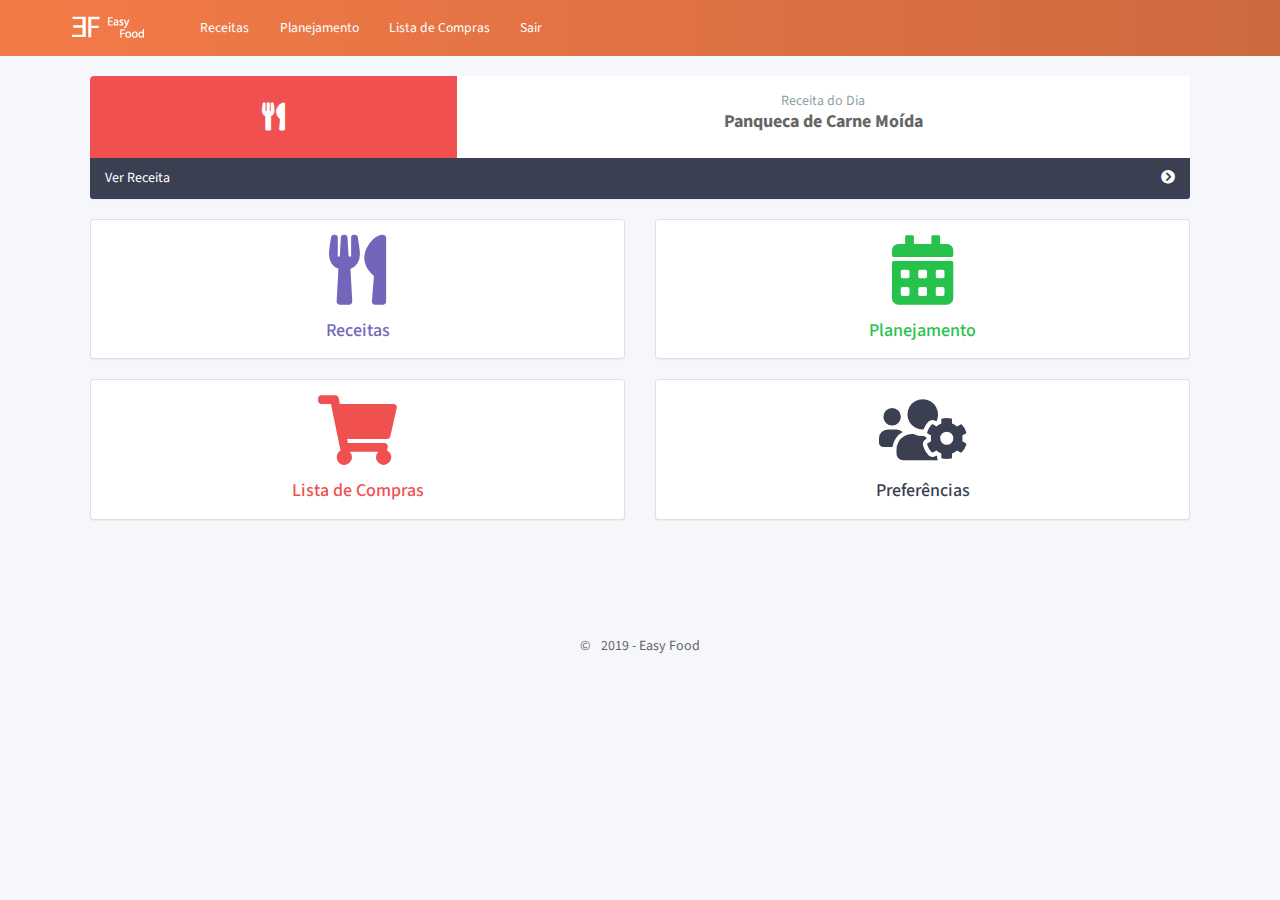
<file: app/index.html>
﻿<!DOCTYPE html>
<html lang="en">

<head>
  <meta charset="utf-8">
  <meta name="viewport" content="width=device-width, initial-scale=1, maximum-scale=1">
  <meta name="description" content="Bootstrap Admin App">
  <meta name="keywords" content="app, responsive, jquery, bootstrap, dashboard, admin">
  <link rel="icon" type="image/x-icon" href="favicon.ico">
  <title>Easy Food - Planeje sua Semana</title>
  <!-- =============== VENDOR STYLES ===============-->
  <!-- FONT AWESOME-->
  <link rel="stylesheet" href="vendor/@fortawesome/fontawesome-free/css/brands.css">
  <link rel="stylesheet" href="vendor/@fortawesome/fontawesome-free/css/regular.css">
  <link rel="stylesheet" href="vendor/@fortawesome/fontawesome-free/css/solid.css">
  <link rel="stylesheet" href="vendor/@fortawesome/fontawesome-free/css/fontawesome.css">
  <!-- SIMPLE LINE ICONS-->
  <link rel="stylesheet" href="vendor/simple-line-icons/css/simple-line-icons.css">
  <!-- ANIMATE.CSS-->
  <link rel="stylesheet" href="vendor/animate.css/animate.css">
  <!-- WHIRL (spinners)-->
  <link rel="stylesheet" href="vendor/whirl/dist/whirl.css">
  <!-- =============== PAGE VENDOR STYLES ===============-->
  <!-- WEATHER ICONS-->
  <link rel="stylesheet" href="vendor/weather-icons/css/weather-icons.css">
  <!-- =============== BOOTSTRAP STYLES ===============-->
  <link rel="stylesheet" href="css/bootstrap.css" id="bscss">
  <!-- =============== APP STYLES ===============-->
  <link rel="stylesheet" href="css/app.css" id="maincss">

  <link rel="stylesheet" href="css/planner.css">
</head>

<body class="layout-h">
  <div class="wrapper">
    <!-- top navbar-->
    <header class="topnavbar-wrapper">
      <!-- START Top Navbar-->
      <nav class="navbar topnavbar navbar-expand-lg navbar-light">
        <!-- START navbar header-->
        <div class="navbar-header">
          <a class="navbar-brand" href="index.html">
            <div class="brand-logo">
              <img class="img-fluid" src="img/logo.png" alt="Easy Food">
            </div>
            <div class="brand-logo-collapsed">
              <img class="img-fluid" src="img/logo-single.png" alt="Easy Food">
            </div>
          </a>
          <button class="navbar-toggler" type="button" data-toggle="collapse" data-target="#topnavbar">
            <span class="navbar-toggler-icon"></span>
          </button>
        </div>
        <!-- END navbar header-->
        <!-- START Nav wrapper-->
        <div class="navbar-collapse collapse" id="topnavbar">
          <!-- START Left navbar-->
          <ul class="nav navbar-nav mr-auto flex-column flex-lg-row">
            <li class="nav-item">
              <a class="nav-link" href="recipelist.html">Receitas</a>
            </li>
            <li class="nav-item">
              <a class="nav-link" href="planner.html">Planejamento</a>
            </li>
            <li class="nav-item">
              <a class="nav-link" href="shoppinglist.html">Lista de Compras</a>
            </li>
            <li class="nav-item">
              <a class="nav-link" href="login.html">Sair</a>
            </li>
          </ul>
          <!-- END Left navbar-->
          <!-- END Right Navbar-->
        </div>
        <!-- END Nav wrapper-->
      </nav>
      <!-- END Top Navbar-->
    </header>
    <!-- Main section-->
    <section class="section-container">
      <!-- Page content-->
      <div class="content-wrapper">

        <div class="card border-0">
          <div class="row row-flush">
            <div class="col-4 bg-danger text-center d-flex align-items-center justify-content-center rounded-top-left"><em class="fa fa-utensils fa-2x"></em></div>
            <div class="col-8">
              <div class="card-body text-center">
                <p class="mb-0 text-muted">Receita do Dia</p>
                <h4 class="mt-0">Panqueca de Carne Moída</h4>
              </div>
            </div>
          </div>
          <a class="card-footer bg-gray-dark bt0 clearfix btn-block d-flex" href="recipe.html">
            <span>Ver Receita</span><span class="ml-auto"><em class="fa fa-chevron-circle-right"></em></span>
          </a>
        </div>

        <div class="row">
          <div class="col">
            <div class="card b">
              <div class="card-body text-center">
                <a class="link-unstyled text-purple d-block" href="recipelist.html">
                  <em class="fa-5x fas fa-utensils mb-3"></em><br><span class="h4">Receitas</span><br>
                </a>
              </div>
            </div>
          </div>
          <div class="col">
            <div class="card b">
              <div class="card-body text-center">
                <a class="link-unstyled text-success d-block" href="planner.html">
                  <em class="fa-5x fas fa-calendar-alt mb-3"></em><br><span class="h4">Planejamento</span><br>
                </a>
              </div>
            </div>
          </div>
        </div>
        <div class="row">
          <div class="col">
            <div class="card b">
              <div class="card-body text-center">
                <a class="link-unstyled text-danger d-block" href="shoppinglist.html">
                  <em class="fa-5x fas fa-shopping-cart mb-3"></em><br><span class="h4">Lista de Compras</span><br>
                </a>
              </div>
            </div>
          </div>
          <div class="col">
            <div class="card b">
              <div class="card-body text-center">
                <a class="link-unstyled text-dark d-block" href="preferences.html">
                  <em class="fa-5x fas fa-users-cog mb-3"></em><br><span class="h4">Preferências</span><br>
                </a>
              </div>
            </div>
          </div>
        </div>
      </div>
    </section>

    <footer>
      <div class="p-3 text-center">
        <span class="mr-2">&copy;</span>
        <span>2019 - Easy Food</span>
        <br>
      </div>
    </footer>
  </div>
  <!-- =============== VENDOR SCRIPTS ===============-->
  <!-- MODERNIZR-->
  <script src="vendor/modernizr/modernizr.custom.js"></script>
  <!-- STORAGE API-->
  <script src="vendor/js-storage/js.storage.js"></script>
  <!-- SCREENFULL-->
  <script src="vendor/screenfull/dist/screenfull.js"></script>
  <!-- i18next-->
  <script src="vendor/i18next/i18next.js"></script>
  <script src="vendor/i18next-xhr-backend/i18nextXHRBackend.js"></script>
  <script src="vendor/jquery/dist/jquery.js"></script>
  <script src="vendor/popper.js/dist/umd/popper.js"></script>
  <script src="vendor/bootstrap/dist/js/bootstrap.js"></script>
  <!-- =============== PAGE VENDOR SCRIPTS ===============-->
  <!-- SPARKLINE-->
  <script src="vendor/jquery-sparkline/jquery.sparkline.js"></script>
  <!-- FLOT CHART-->
  <script src="vendor/flot/jquery.flot.js"></script>
  <script src="vendor/jquery.flot.tooltip/js/jquery.flot.tooltip.js"></script>
  <script src="vendor/flot/jquery.flot.resize.js"></script>
  <script src="vendor/flot/jquery.flot.pie.js"></script>
  <script src="vendor/flot/jquery.flot.time.js"></script>
  <script src="vendor/flot/jquery.flot.categories.js"></script>
  <script src="vendor/jquery.flot.spline/jquery.flot.spline.js"></script>
  <!-- EASY PIE CHART-->
  <script src="vendor/easy-pie-chart/dist/jquery.easypiechart.js"></script>
  <!-- MOMENT JS-->
  <script src="vendor/moment/min/moment-with-locales.js"></script>
  <!-- =============== APP SCRIPTS ===============-->
  <script src="js/app.js"></script>
</body>

</html>
</file>
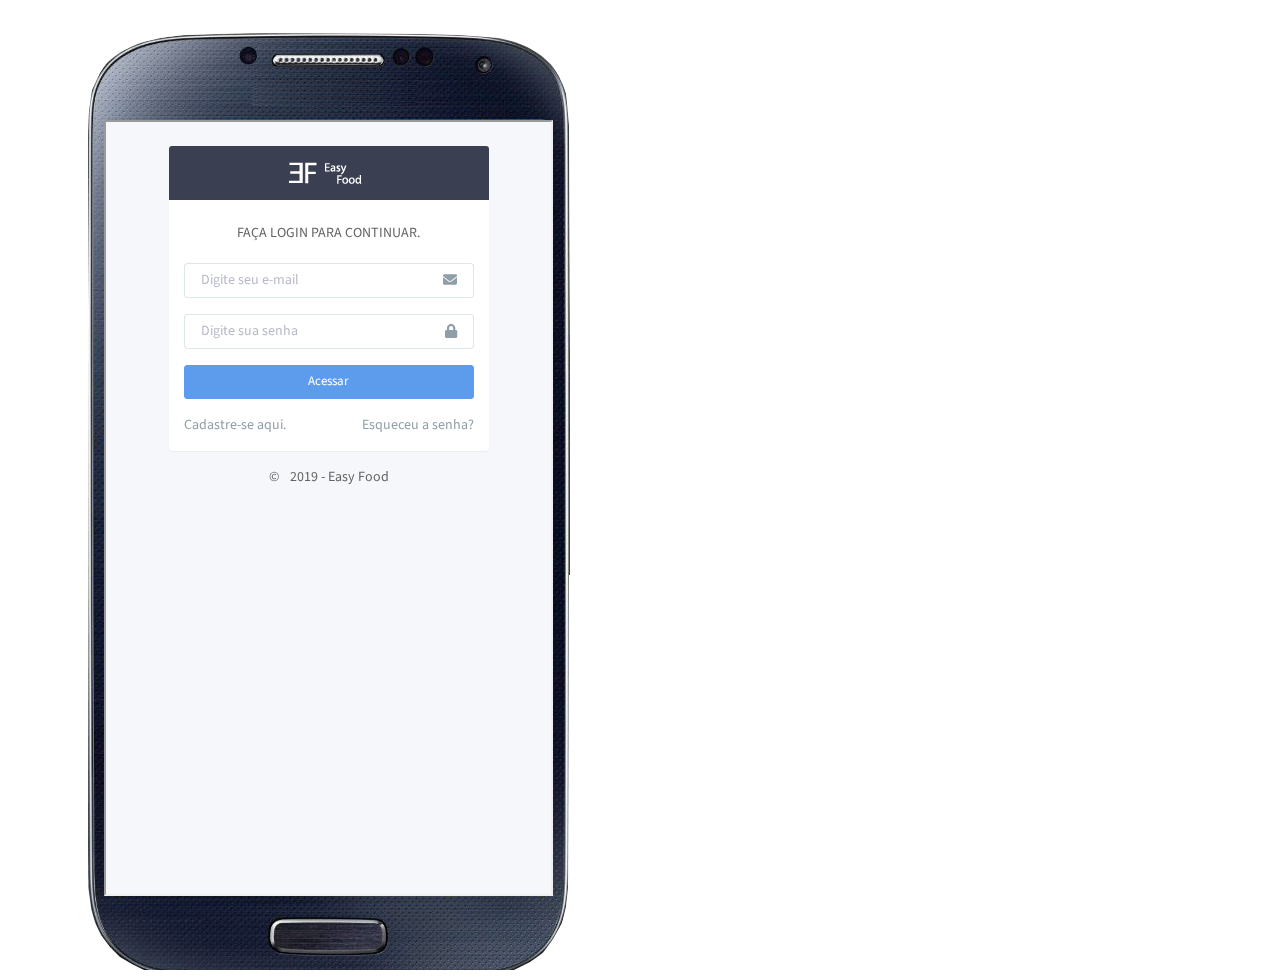
<file: app/app.html>
﻿<html>
<head>
  <meta charset="utf-8">
  <title></title>
  <style type="text/css">
    #phone {
      background-image: url('img/mobileFrame.png');
      background-repeat: no-repeat;
      width: 504px;
      height: 850px;
      padding-top: 112px;
      padding-left: 96px;
    }
  </style>
</head>

<body id="container">

  <div id="frames" class="widthOnly">
    <div id="inner">
      <div id="phone" class="frame">
        <iframe sandbox="allow-same-origin allow-forms allow-scripts" seamless="" width="445" height="772" src="login.html"></iframe>
      </div>

    </div>
  </div>
</body>
</html>
</file>
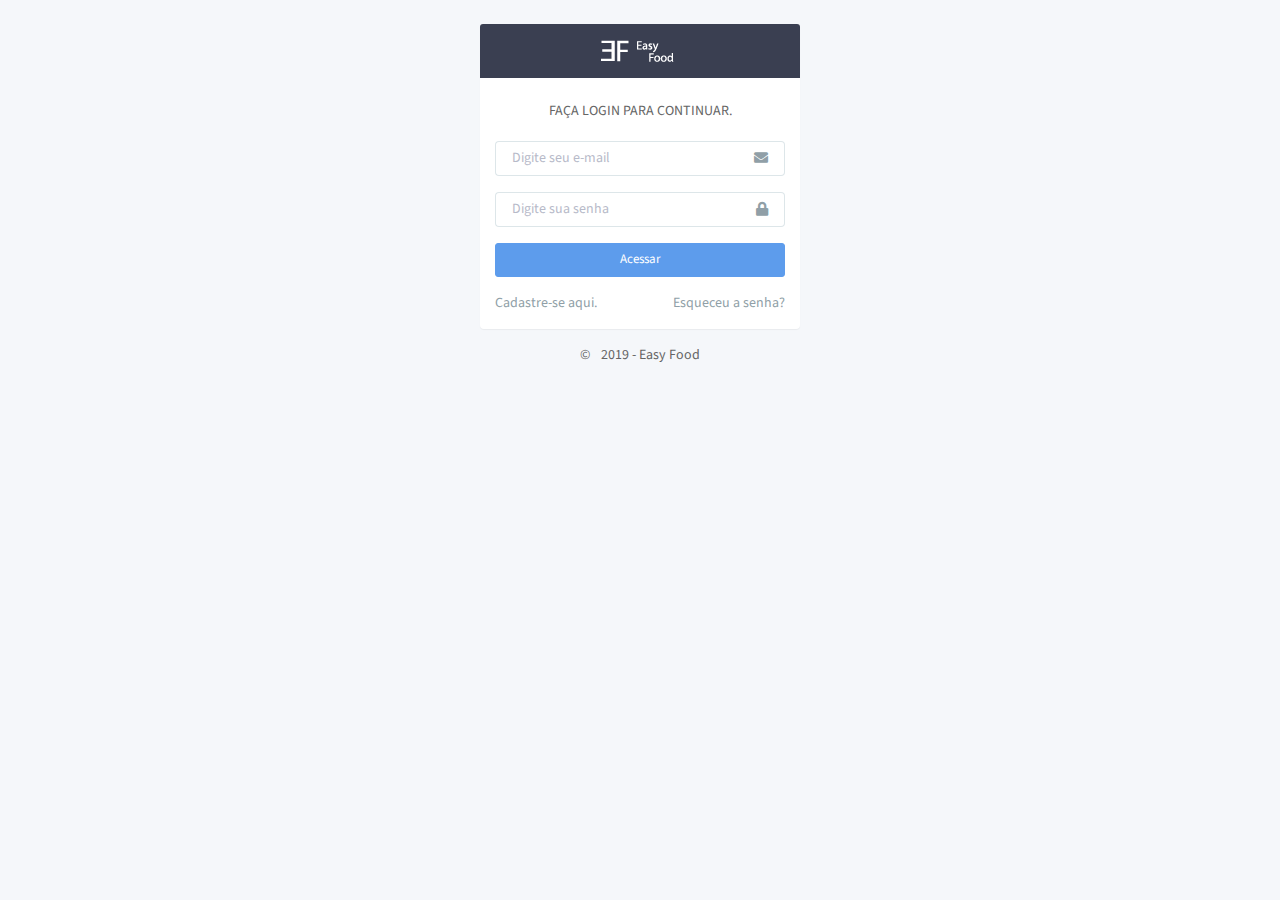
<file: app/login.html>
﻿<!DOCTYPE html>
<html lang="pt-br">

<head>
  <meta charset="utf-8">
  <meta name="viewport" content="width=device-width, initial-scale=1, maximum-scale=1">
  <meta name="description" content="Bootstrap Admin App">
  <meta name="keywords" content="app, responsive, jquery, bootstrap, dashboard, admin">
  <link rel="icon" type="image/x-icon" href="favicon.ico">
  <title>Easy Food - Login</title>
  <!-- =============== VENDOR STYLES ===============-->
  <!-- FONT AWESOME-->
  <link rel="stylesheet" href="vendor/@fortawesome/fontawesome-free/css/brands.css">
  <link rel="stylesheet" href="vendor/@fortawesome/fontawesome-free/css/regular.css">
  <link rel="stylesheet" href="vendor/@fortawesome/fontawesome-free/css/solid.css">
  <link rel="stylesheet" href="vendor/@fortawesome/fontawesome-free/css/fontawesome.css">
  <!-- SIMPLE LINE ICONS-->
  <link rel="stylesheet" href="vendor/simple-line-icons/css/simple-line-icons.css">
  <!-- =============== BOOTSTRAP STYLES ===============-->
  <link rel="stylesheet" href="css/bootstrap.css" id="bscss">
  <!-- =============== APP STYLES ===============-->
  <link rel="stylesheet" href="css/app.css" id="maincss">
</head>

<body>
  <div class="wrapper">
    <div class="block-center mt-4 wd-xl">
      <!-- START card-->
      <div class="card card-flat">
        <div class="card-header text-center bg-dark">
          <a href="#">
            <img class="block-center rounded" src="img/logo.png" alt="Image">
          </a>
        </div>
        <div class="card-body">
          <p class="text-center py-2">FAÇA LOGIN PARA CONTINUAR.</p>
          <form class="mb-3" id="loginForm" novalidate>
            <div class="form-group">
              <div class="input-group with-focus">
                <input class="form-control border-right-0" id="exampleInputEmail1" type="email" placeholder="Digite seu e-mail" autocomplete="off" required>
                <div class="input-group-append">
                  <span class="input-group-text text-muted bg-transparent border-left-0">
                    <em class="fa fa-envelope"></em>
                  </span>
                </div>
              </div>
            </div>
            <div class="form-group">
              <div class="input-group with-focus">
                <input class="form-control border-right-0" id="exampleInputPassword1" type="password" placeholder="Digite sua senha" required>
                <div class="input-group-append">
                  <span class="input-group-text text-muted bg-transparent border-left-0">
                    <em class="fa fa-lock"></em>
                  </span>
                </div>
              </div>
            </div>
            <button class="btn btn-block btn-primary mt-3" type="button" onclick="document.location.href = 'index.html';">Acessar</button>
          </form>
          <div class="clearfix">
            <div class="float-left">
              <a class="text-muted" href="register.html">Cadastre-se aqui.</a>
            </div>
            <div class="float-right">
              <a class="text-muted" href="recover.html">Esqueceu a senha?</a>
            </div>
          </div>
        </div>
      </div>
      <!-- END card-->
      <div class="p-3 text-center">
        <span class="mr-2">&copy;</span>
        <span>2019 - Easy Food</span>
        <br>
      </div>
    </div>
  </div>
  <!-- =============== VENDOR SCRIPTS ===============-->
  <!-- MODERNIZR-->
  <script src="vendor/modernizr/modernizr.custom.js"></script>
  <!-- STORAGE API-->
  <script src="vendor/js-storage/js.storage.js"></script>
  <!-- i18next-->
  <script src="vendor/i18next/i18next.js"></script>
  <script src="vendor/i18next-xhr-backend/i18nextXHRBackend.js"></script>
  <!-- JQUERY-->
  <script src="vendor/jquery/dist/jquery.js"></script>
  <!-- BOOTSTRAP-->
  <script src="vendor/popper.js/dist/umd/popper.js"></script>
  <script src="vendor/bootstrap/dist/js/bootstrap.js"></script>
  <!-- PARSLEY-->
  <script src="vendor/parsleyjs/dist/parsley.js"></script>
  <!-- =============== APP SCRIPTS ===============-->
  <script src="js/app.js"></script>
</body>

</html>
</file>
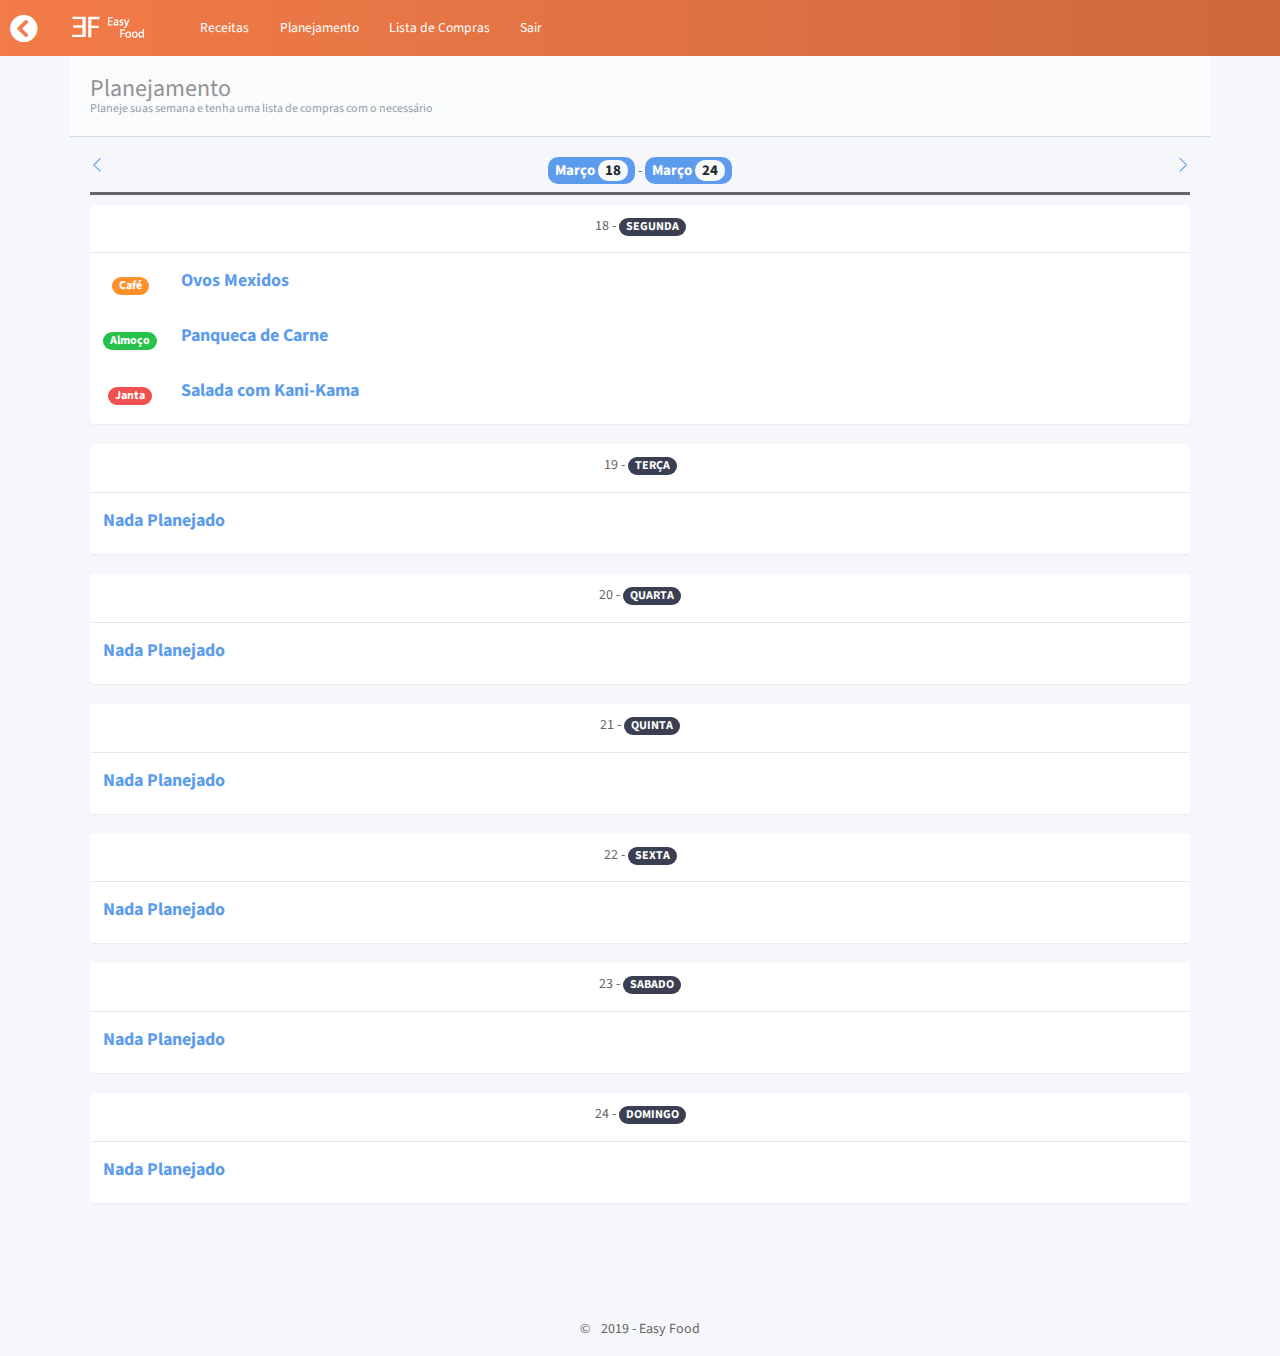
<file: app/planner.html>
﻿<!DOCTYPE html>
<html lang="en">

<head>
  <meta charset="utf-8">
  <meta name="viewport" content="width=device-width, initial-scale=1, maximum-scale=1">
  <meta name="description" content="Bootstrap Admin App">
  <meta name="keywords" content="app, responsive, jquery, bootstrap, dashboard, admin">
  <link rel="icon" type="image/x-icon" href="favicon.ico">
  <title>Easy Food - Planeje sua Semana</title>
  <!-- =============== VENDOR STYLES ===============-->
  <!-- FONT AWESOME-->
  <link rel="stylesheet" href="vendor/@fortawesome/fontawesome-free/css/brands.css">
  <link rel="stylesheet" href="vendor/@fortawesome/fontawesome-free/css/regular.css">
  <link rel="stylesheet" href="vendor/@fortawesome/fontawesome-free/css/solid.css">
  <link rel="stylesheet" href="vendor/@fortawesome/fontawesome-free/css/fontawesome.css">
  <!-- SIMPLE LINE ICONS-->
  <link rel="stylesheet" href="vendor/simple-line-icons/css/simple-line-icons.css">
  <!-- ANIMATE.CSS-->
  <link rel="stylesheet" href="vendor/animate.css/animate.css">
  <!-- WHIRL (spinners)-->
  <link rel="stylesheet" href="vendor/whirl/dist/whirl.css">
  <!-- =============== PAGE VENDOR STYLES ===============-->
  <!-- WEATHER ICONS-->
  <link rel="stylesheet" href="vendor/weather-icons/css/weather-icons.css">
  <!-- =============== BOOTSTRAP STYLES ===============-->
  <link rel="stylesheet" href="css/bootstrap.css" id="bscss">
  <!-- =============== APP STYLES ===============-->
  <link rel="stylesheet" href="css/app.css" id="maincss">

  <link rel="stylesheet" href="css/planner.css">
</head>

<body class="layout-h">
  <div class="wrapper">
    <!-- top navbar-->
    <header class="topnavbar-wrapper">
      <!-- START Top Navbar-->
      <nav class="navbar topnavbar navbar-expand-lg navbar-light">
        <!-- START navbar header-->
        <div class="navbar-header">
          <a href="javascript:history.back();" style="position: absolute; top: 15px; left: 10px; color: #FFF;"><i class="fa-2x fas fa-chevron-circle-left"></i></a>
          <a class="navbar-brand" href="index.html">
            <div class="brand-logo">
              <img class="img-fluid" src="img/logo.png" alt="Easy Food">
            </div>
            <div class="brand-logo-collapsed">
              <img class="img-fluid" src="img/logo-single.png" alt="Easy Food">
            </div>
          </a>
          <button class="navbar-toggler" type="button" data-toggle="collapse" data-target="#topnavbar">
            <span class="navbar-toggler-icon"></span>
          </button>
        </div>
        <!-- END navbar header-->
        <!-- START Nav wrapper-->
        <div class="navbar-collapse collapse" id="topnavbar">
          <!-- START Left navbar-->
          <ul class="nav navbar-nav mr-auto flex-column flex-lg-row">
            <li class="nav-item">
              <a class="nav-link" href="recipelist.html">Receitas</a>
            </li>
            <li class="nav-item">
              <a class="nav-link" href="planner.html">Planejamento</a>
            </li>
            <li class="nav-item">
              <a class="nav-link" href="shoppinglist.html">Lista de Compras</a>
            </li>
            <li class="nav-item">
              <a class="nav-link" href="login.html">Sair</a>
            </li>
          </ul>
          <!-- END Left navbar-->
          <!-- END Right Navbar-->
        </div>
        <!-- END Nav wrapper-->
      </nav>
      <!-- END Top Navbar-->
    </header>
    <!-- Main section-->
    <section class="section-container">
      <!-- Page content-->
      <div class="content-wrapper">
        <div class="content-heading">
          <div>
            Planejamento
            <small>Planeje suas semana e tenha uma lista de compras com o necessário</small>
          </div>
        </div>

        <div class="text-center align-middle divChangeDate">
          <a class="float-left" href="javascript:void(0);"><i class="icon-arrow-left"></i></a>
          <label class="badge badge-primary">Março <span class="badge badge-light">18</span></label>
          -
          <label class="badge badge-primary">Março <span class="badge badge-light">24</span></label>
          <a class="float-right" href="javascript:void(0);"><i class="icon-arrow-right"></i></a>
        </div>

        <div class="card">
          <div class="text-center titulo-dia"><p>18 - <span class="badge badge-secondary">SEGUNDA</span></p></div>
          <hr />
          <div class="table-responsive">
            <table class="table">
              <tbody>
                <tr>
                  <td class="b0 wd-xxs text-center">
                    <span class="badge badge-warning">Café</span>
                  </td>
                  <td class="b0">
                    <p class="h4 mt-0">
                      <a class="align-middle text-bold link-unstyled" href="#">
                        Ovos Mexidos
                      </a>
                    </p>
                  </td>
                </tr>
                <tr>
                  <td class="b0 wd-xxs text-center">
                    <span class="badge badge-success">Almoço</span>
                  </td>
                  <td class="b0">
                    <p class="h4 mt-0">
                      <a class="align-middle text-bold link-unstyled" href="recipe.html">
                        Panqueca de Carne
                      </a>
                    </p>
                  </td>
                </tr>
                <tr>
                  <td class="b0 wd-xxs text-center">
                    <span class="badge badge-danger">Janta</span>
                  </td>
                  <td class="b0">
                    <p class="h4 mt-0">
                      <a class="align-middle text-bold link-unstyled" href="#">
                        Salada com Kani-Kama
                      </a>
                    </p>
                  </td>
                </tr>
              </tbody>
            </table>
          </div>
        </div>

        <div class="card">
          <div class="text-center titulo-dia"><p>19 - <span class="badge badge-secondary">TERÇA</span></p></div>
          <hr />
          <div class="table-responsive">
            <table class="table">
              <tbody>
                <tr>
                  <td class="b0">
                    <p class="h4 mt-0">
                      <a class="align-middle text-bold link-unstyled" href="#">
                        Nada Planejado
                      </a>
                    </p>
                  </td>
                </tr>
              </tbody>
            </table>
          </div>
        </div>

        <div class="card">
          <div class="text-center titulo-dia"><p>20 - <span class="badge badge-secondary">QUARTA</span></p></div>
          <hr />
          <div class="table-responsive">
            <table class="table">
              <tbody>
                <tr>
                  <td class="b0">
                    <p class="h4 mt-0">
                      <a class="align-middle text-bold link-unstyled" href="#">
                        Nada Planejado
                      </a>
                    </p>
                  </td>
                </tr>
              </tbody>
            </table>
          </div>
        </div>

        <div class="card">
          <div class="text-center titulo-dia"><p>21 - <span class="badge badge-secondary">QUINTA</span></p></div>
          <hr />
          <div class="table-responsive">
            <table class="table">
              <tbody>
                <tr>
                  <td class="b0">
                    <p class="h4 mt-0">
                      <a class="align-middle text-bold link-unstyled" href="#">
                        Nada Planejado
                      </a>
                    </p>
                  </td>
                </tr>
              </tbody>
            </table>
          </div>
        </div>

        <div class="card">
          <div class="text-center titulo-dia"><p>22 - <span class="badge badge-secondary">SEXTA</span></p></div>
          <hr />
          <div class="table-responsive">
            <table class="table">
              <tbody>
                <tr>
                  <td class="b0">
                    <p class="h4 mt-0">
                      <a class="align-middle text-bold link-unstyled" href="#">
                        Nada Planejado
                      </a>
                    </p>
                  </td>
                </tr>
              </tbody>
            </table>
          </div>
        </div>

        <div class="card">
          <div class="text-center titulo-dia"><p>23 - <span class="badge badge-secondary">SABADO</span></p></div>
          <hr />
          <div class="table-responsive">
            <table class="table">
              <tbody>
                <tr>
                  <td class="b0">
                    <p class="h4 mt-0">
                      <a class="align-middle text-bold link-unstyled" href="#">
                        Nada Planejado
                      </a>
                    </p>
                  </td>
                </tr>
              </tbody>
            </table>
          </div>
        </div>

        <div class="card">
          <div class="text-center titulo-dia"><p>24 - <span class="badge badge-secondary">DOMINGO</span></p></div>
          <hr />
          <div class="table-responsive">
            <table class="table">
              <tbody>
                <tr>
                  <td class="b0">
                    <p class="h4 mt-0">
                      <a class="align-middle text-bold link-unstyled" href="#">
                        Nada Planejado
                      </a>
                    </p>
                  </td>
                </tr>
              </tbody>
            </table>
          </div>
        </div>

      </div>
    </section>

    <footer>
      <div class="p-3 text-center">
        <span class="mr-2">&copy;</span>
        <span>2019 - Easy Food</span>
        <br>
      </div>
    </footer>
  </div>
  <!-- =============== VENDOR SCRIPTS ===============-->
  <!-- MODERNIZR-->
  <script src="vendor/modernizr/modernizr.custom.js"></script>
  <!-- STORAGE API-->
  <script src="vendor/js-storage/js.storage.js"></script>
  <!-- SCREENFULL-->
  <script src="vendor/screenfull/dist/screenfull.js"></script>
  <!-- i18next-->
  <script src="vendor/i18next/i18next.js"></script>
  <script src="vendor/i18next-xhr-backend/i18nextXHRBackend.js"></script>
  <script src="vendor/jquery/dist/jquery.js"></script>
  <script src="vendor/popper.js/dist/umd/popper.js"></script>
  <script src="vendor/bootstrap/dist/js/bootstrap.js"></script>
  <!-- =============== PAGE VENDOR SCRIPTS ===============-->
  <!-- SPARKLINE-->
  <script src="vendor/jquery-sparkline/jquery.sparkline.js"></script>
  <!-- FLOT CHART-->
  <script src="vendor/flot/jquery.flot.js"></script>
  <script src="vendor/jquery.flot.tooltip/js/jquery.flot.tooltip.js"></script>
  <script src="vendor/flot/jquery.flot.resize.js"></script>
  <script src="vendor/flot/jquery.flot.pie.js"></script>
  <script src="vendor/flot/jquery.flot.time.js"></script>
  <script src="vendor/flot/jquery.flot.categories.js"></script>
  <script src="vendor/jquery.flot.spline/jquery.flot.spline.js"></script>
  <!-- EASY PIE CHART-->
  <script src="vendor/easy-pie-chart/dist/jquery.easypiechart.js"></script>
  <!-- MOMENT JS-->
  <script src="vendor/moment/min/moment-with-locales.js"></script>
  <!-- =============== APP SCRIPTS ===============-->
  <script src="js/app.js"></script>
</body>

</html>
</file>
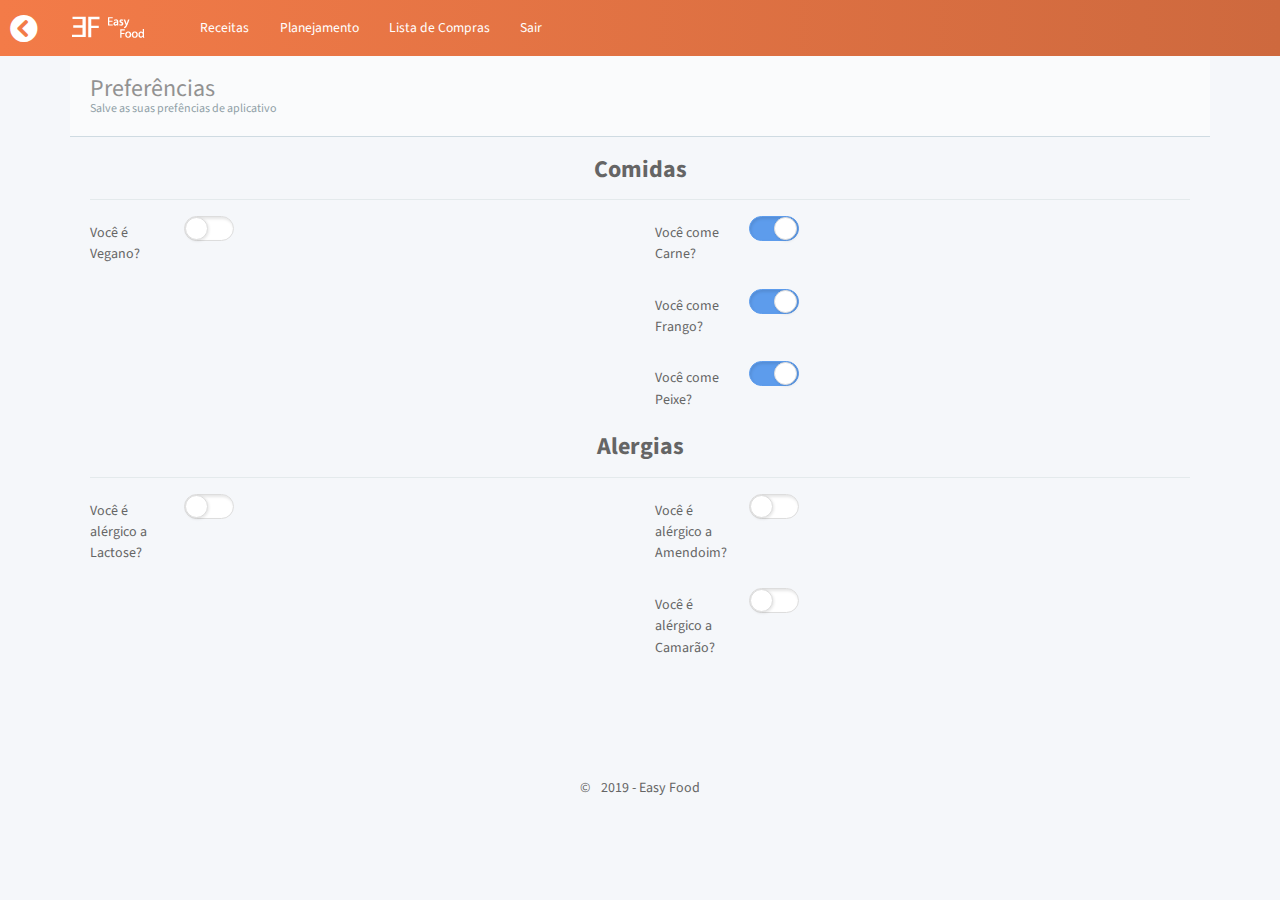
<file: app/preferences.html>
﻿<!DOCTYPE html>
<html lang="en">

<head>
  <meta charset="utf-8">
  <meta name="viewport" content="width=device-width, initial-scale=1, maximum-scale=1">
  <meta name="description" content="Bootstrap Admin App">
  <meta name="keywords" content="app, responsive, jquery, bootstrap, dashboard, admin">
  <link rel="icon" type="image/x-icon" href="favicon.ico">
  <title>Easy Food - Planeje sua Semana</title>
  <!-- =============== VENDOR STYLES ===============-->
  <!-- FONT AWESOME-->
  <link rel="stylesheet" href="vendor/@fortawesome/fontawesome-free/css/brands.css">
  <link rel="stylesheet" href="vendor/@fortawesome/fontawesome-free/css/regular.css">
  <link rel="stylesheet" href="vendor/@fortawesome/fontawesome-free/css/solid.css">
  <link rel="stylesheet" href="vendor/@fortawesome/fontawesome-free/css/fontawesome.css">
  <!-- SIMPLE LINE ICONS-->
  <link rel="stylesheet" href="vendor/simple-line-icons/css/simple-line-icons.css">
  <!-- ANIMATE.CSS-->
  <link rel="stylesheet" href="vendor/animate.css/animate.css">
  <!-- WHIRL (spinners)-->
  <link rel="stylesheet" href="vendor/whirl/dist/whirl.css">
  <!-- =============== PAGE VENDOR STYLES ===============-->
  <!-- WEATHER ICONS-->
  <link rel="stylesheet" href="vendor/weather-icons/css/weather-icons.css">
  <!-- =============== BOOTSTRAP STYLES ===============-->
  <link rel="stylesheet" href="css/bootstrap.css" id="bscss">
  <!-- =============== APP STYLES ===============-->
  <link rel="stylesheet" href="css/app.css" id="maincss">

  <link rel="stylesheet" href="css/planner.css">
</head>

<body class="layout-h">
  <div class="wrapper">
    <!-- top navbar-->
    <header class="topnavbar-wrapper">
      <!-- START Top Navbar-->
      <nav class="navbar topnavbar navbar-expand-lg navbar-light">
        <!-- START navbar header-->
        <div class="navbar-header">
          <a href="javascript:history.back();" style="position: absolute; top: 15px; left: 10px; color: #FFF;"><i class="fa-2x fas fa-chevron-circle-left"></i></a>
          <a class="navbar-brand" href="index.html">
            <div class="brand-logo">
              <img class="img-fluid" src="img/logo.png" alt="Easy Food">
            </div>
            <div class="brand-logo-collapsed">
              <img class="img-fluid" src="img/logo-single.png" alt="Easy Food">
            </div>
          </a>
          <button class="navbar-toggler" type="button" data-toggle="collapse" data-target="#topnavbar">
            <span class="navbar-toggler-icon"></span>
          </button>
        </div>
        <!-- END navbar header-->
        <!-- START Nav wrapper-->
        <div class="navbar-collapse collapse" id="topnavbar">
          <!-- START Left navbar-->
          <ul class="nav navbar-nav mr-auto flex-column flex-lg-row">
            <li class="nav-item">
              <a class="nav-link" href="recipelist.html">Receitas</a>
            </li>
            <li class="nav-item">
              <a class="nav-link" href="planner.html">Planejamento</a>
            </li>
            <li class="nav-item">
              <a class="nav-link" href="shoppinglist.html">Lista de Compras</a>
            </li>
            <li class="nav-item">
              <a class="nav-link" href="login.html">Sair</a>
            </li>
          </ul>
          <!-- END Left navbar-->
          <!-- END Right Navbar-->
        </div>
        <!-- END Nav wrapper-->
      </nav>
      <!-- END Top Navbar-->
    </header>
    <!-- Main section-->
    <section class="section-container">
      <!-- Page content-->
      <div class="content-wrapper">
        <div class="content-heading">
          <div>
            Preferências
            <small>Salve as suas prefências de aplicativo</small>
          </div>
        </div>
        <div class="row">
          <div class="col-sm-12">
            <div class="text-center">
              <h3 class="mt-0">Comidas</h3>
            </div>
            <hr>
          </div>
          <div class="clearfix"></div>
          <div class="col-sm-6 col-xs-6">
            <div class="form-group row">
              <label class="col-md-2 col-form-label">Você é Vegano?</label>
              <div class="col-md-10">
                <label class="switch switch-lg">
                  <input type="checkbox">
                  <span></span>
                </label>
              </div>
            </div>
          </div>
          <div class="col-sm-6 col-xs-6">
            <div class="form-group row">
              <label class="col-md-2 col-form-label">Você come Carne?</label>
              <div class="col-md-10">
                <label class="switch switch-lg">
                  <input type="checkbox" checked="checked">
                  <span></span>
                </label>
              </div>
            </div>
            <div class="form-group row">
              <label class="col-md-2 col-form-label">Você come Frango?</label>
              <div class="col-md-10">
                <label class="switch switch-lg">
                  <input type="checkbox" checked="checked">
                  <span></span>
                </label>
              </div>
            </div>
            <div class="form-group row">
              <label class="col-md-2 col-form-label">Você come Peixe?</label>
              <div class="col-md-10">
                <label class="switch switch-lg">
                  <input type="checkbox" checked="checked">
                  <span></span>
                </label>
              </div>
            </div>
          </div>


        </div>

        <div class="row">
          <div class="col-sm-12">
            <div class="text-center">
              <h3 class="mt-0">Alergias</h3>
            </div>
            <hr>
          </div>
          <div class="clearfix"></div>
          <div class="col-sm-6 col-xs-6">
            <div class="form-group row">
              <label class="col-md-2 col-form-label">Você é alérgico a Lactose?</label>
              <div class="col-md-10">
                <label class="switch switch-lg">
                  <input type="checkbox">
                  <span></span>
                </label>
              </div>
            </div>
          </div>
          <div class="col-sm-6 col-xs-6">
            <div class="form-group row">
              <label class="col-md-2 col-form-label">Você é alérgico a Amendoim?</label>
              <div class="col-md-10">
                <label class="switch switch-lg">
                  <input type="checkbox">
                  <span></span>
                </label>
              </div>
            </div>
            <div class="form-group row">
              <label class="col-md-2 col-form-label">Você é alérgico a Camarão?</label>
              <div class="col-md-10">
                <label class="switch switch-lg">
                  <input type="checkbox">
                  <span></span>
                </label>
              </div>
            </div>
          </div>


        </div>
      </div>
    </section>

    <footer>
      <div class="p-3 text-center">
        <span class="mr-2">&copy;</span>
        <span>2019 - Easy Food</span>
        <br>
      </div>
    </footer>
  </div>
  <!-- =============== VENDOR SCRIPTS ===============-->
  <!-- MODERNIZR-->
  <script src="vendor/modernizr/modernizr.custom.js"></script>
  <!-- STORAGE API-->
  <script src="vendor/js-storage/js.storage.js"></script>
  <!-- SCREENFULL-->
  <script src="vendor/screenfull/dist/screenfull.js"></script>
  <!-- i18next-->
  <script src="vendor/i18next/i18next.js"></script>
  <script src="vendor/i18next-xhr-backend/i18nextXHRBackend.js"></script>
  <script src="vendor/jquery/dist/jquery.js"></script>
  <script src="vendor/popper.js/dist/umd/popper.js"></script>
  <script src="vendor/bootstrap/dist/js/bootstrap.js"></script>
  <!-- =============== PAGE VENDOR SCRIPTS ===============-->
  <!-- SPARKLINE-->
  <script src="vendor/jquery-sparkline/jquery.sparkline.js"></script>
  <!-- FLOT CHART-->
  <script src="vendor/flot/jquery.flot.js"></script>
  <script src="vendor/jquery.flot.tooltip/js/jquery.flot.tooltip.js"></script>
  <script src="vendor/flot/jquery.flot.resize.js"></script>
  <script src="vendor/flot/jquery.flot.pie.js"></script>
  <script src="vendor/flot/jquery.flot.time.js"></script>
  <script src="vendor/flot/jquery.flot.categories.js"></script>
  <script src="vendor/jquery.flot.spline/jquery.flot.spline.js"></script>
  <!-- EASY PIE CHART-->
  <script src="vendor/easy-pie-chart/dist/jquery.easypiechart.js"></script>
  <!-- MOMENT JS-->
  <script src="vendor/moment/min/moment-with-locales.js"></script>
  <!-- =============== APP SCRIPTS ===============-->
  <script src="js/app.js"></script>
</body>

</html>
</file>
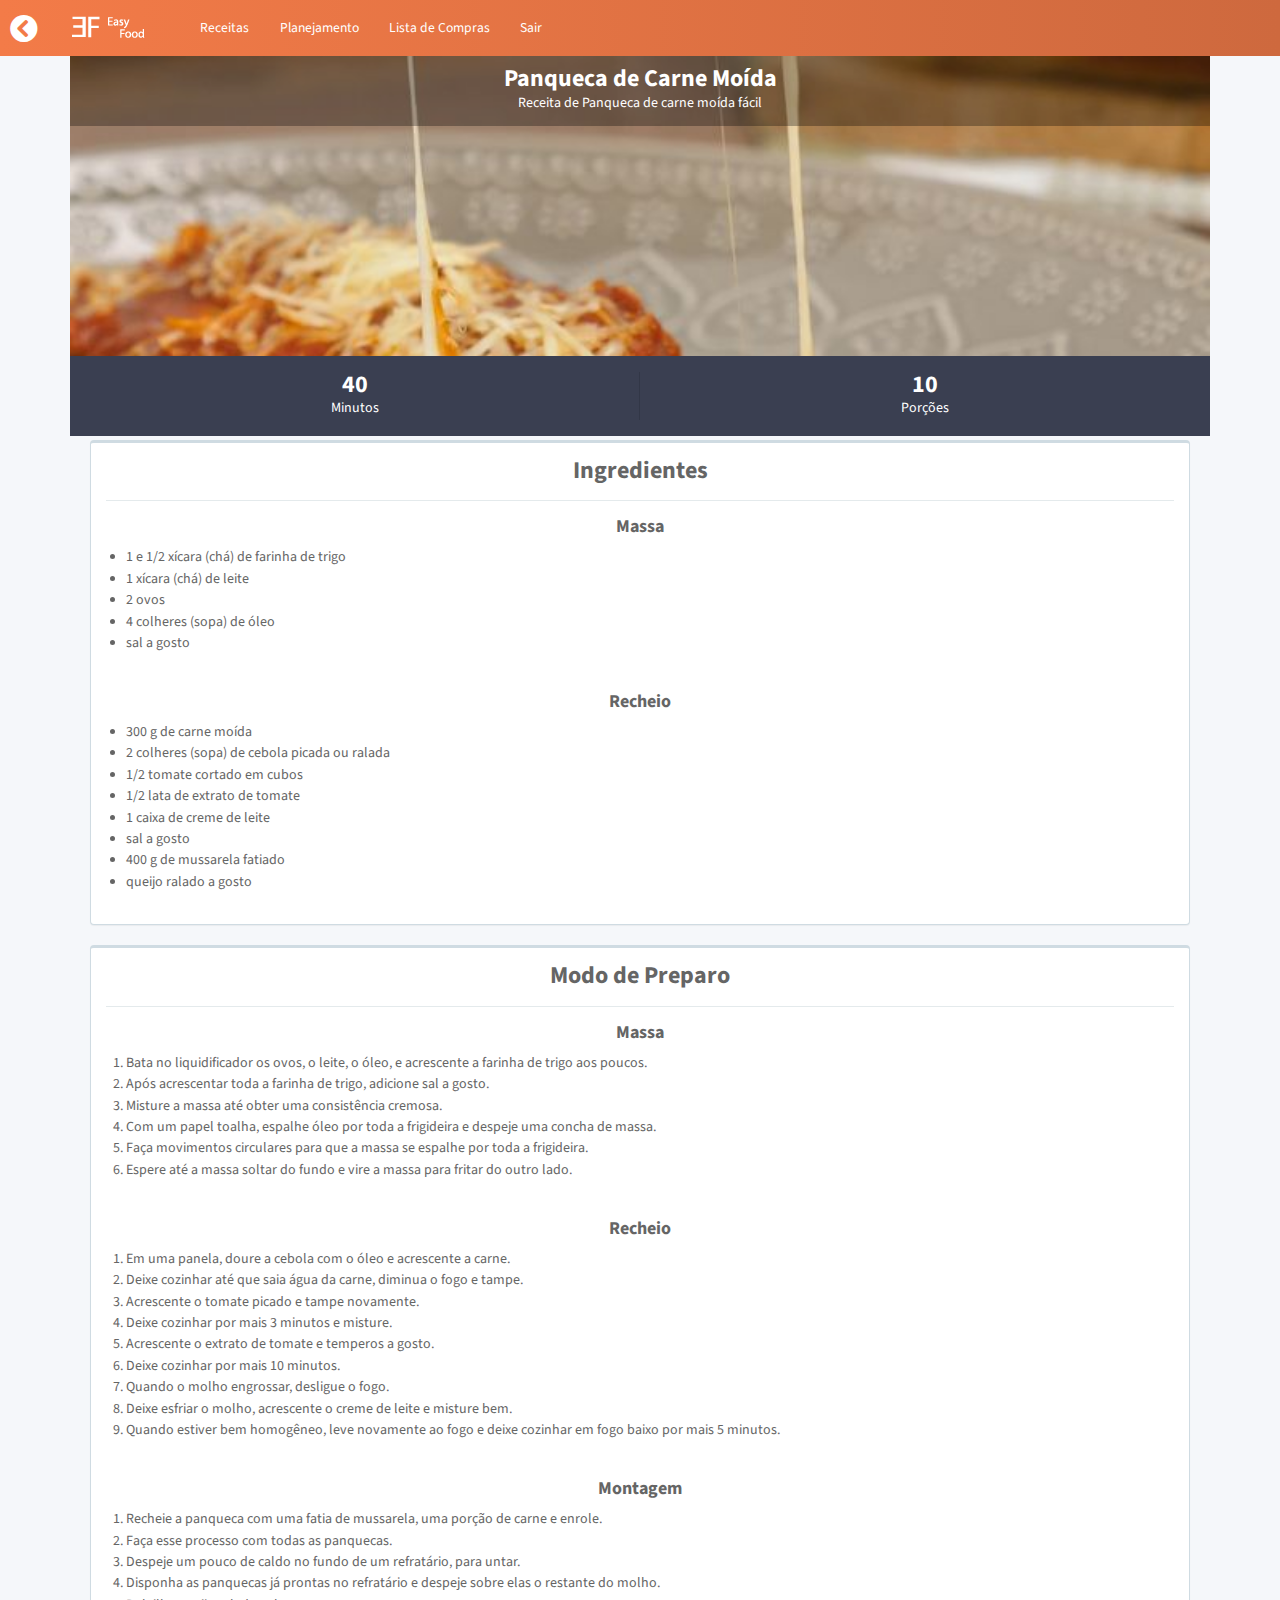
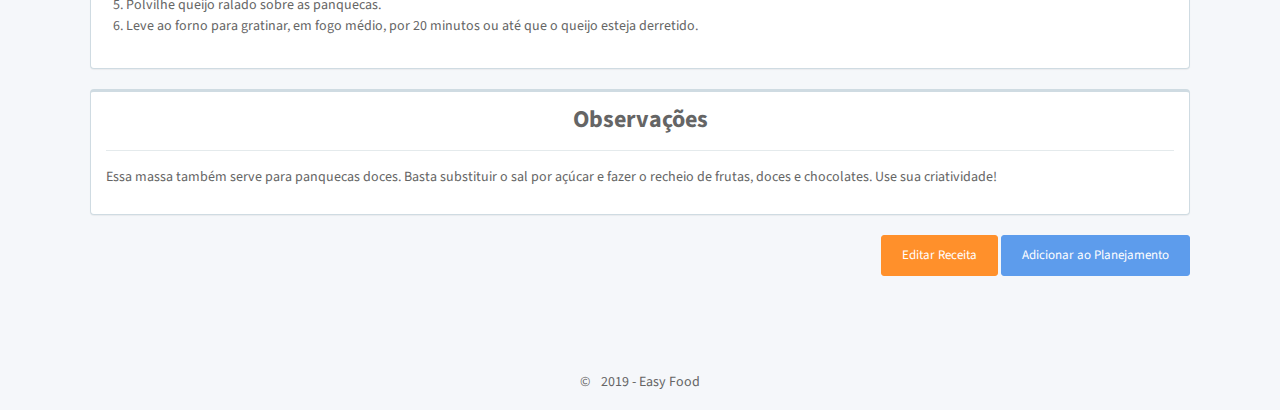
<file: app/recipe.html>
﻿<!DOCTYPE html>
<html lang="pt-br">

<head>
  <meta charset="utf-8">
  <meta name="viewport" content="width=device-width, initial-scale=1, maximum-scale=1">
  <meta name="description" content="Bootstrap Admin App">
  <meta name="keywords" content="app, responsive, jquery, bootstrap, dashboard, admin">
  <link rel="icon" type="image/x-icon" href="favicon.ico">
  <title>Easy Food - Detalhes da Receita</title>
  <!-- =============== VENDOR STYLES ===============-->
  <!-- FONT AWESOME-->
  <link rel="stylesheet" href="vendor/@fortawesome/fontawesome-free/css/brands.css">
  <link rel="stylesheet" href="vendor/@fortawesome/fontawesome-free/css/regular.css">
  <link rel="stylesheet" href="vendor/@fortawesome/fontawesome-free/css/solid.css">
  <link rel="stylesheet" href="vendor/@fortawesome/fontawesome-free/css/fontawesome.css">
  <!-- SIMPLE LINE ICONS-->
  <link rel="stylesheet" href="vendor/simple-line-icons/css/simple-line-icons.css">
  <!-- ANIMATE.CSS-->
  <link rel="stylesheet" href="vendor/animate.css/animate.css">
  <!-- WHIRL (spinners)-->
  <link rel="stylesheet" href="vendor/whirl/dist/whirl.css">
  <!-- =============== PAGE VENDOR STYLES ===============-->
  <link rel="stylesheet" href="vendor/bootstrap-datepicker/dist/css/bootstrap-datepicker.css"><!-- COLORPICKER-->
  <!-- WEATHER ICONS-->
  <link rel="stylesheet" href="vendor/weather-icons/css/weather-icons.css">
  <!-- =============== BOOTSTRAP STYLES ===============-->
  <link rel="stylesheet" href="css/bootstrap.css" id="bscss">
  <!-- =============== APP STYLES ===============-->
  <link rel="stylesheet" href="css/app.css" id="maincss">

  <link rel="stylesheet" href="css/recipe.css">

</head>

<body class="layout-h">
  <div class="wrapper">
    <!-- top navbar-->
    <header class="topnavbar-wrapper">
      <!-- START Top Navbar-->
      <nav class="navbar topnavbar navbar-expand-lg navbar-light">
        <!-- START navbar header-->
        <div class="navbar-header">
          <a href="javascript:history.back();" style="position: absolute; top: 15px; left: 10px; color: #FFF;"><i class="fa-2x fas fa-chevron-circle-left"></i></a>
          <a class="navbar-brand" href="index.html">
            <div class="brand-logo">
              <img class="img-fluid" src="img/logo.png" alt="Easy Food">
            </div>
            <div class="brand-logo-collapsed">
              <img class="img-fluid" src="img/logo-single.png" alt="Easy Food">
            </div>
          </a>
          <button class="navbar-toggler" type="button" data-toggle="collapse" data-target="#topnavbar">
            <span class="navbar-toggler-icon"></span>
          </button>
        </div>
        <!-- END navbar header-->
        <!-- START Nav wrapper-->
        <div class="navbar-collapse collapse" id="topnavbar">
          <!-- START Left navbar-->
          <ul class="nav navbar-nav mr-auto flex-column flex-lg-row">
            <li class="nav-item">
              <a class="nav-link" href="recipelist.html">Receitas</a>
            </li>
            <li class="nav-item">
              <a class="nav-link" href="planner.html">Planejamento</a>
            </li>
            <li class="nav-item">
              <a class="nav-link" href="shoppinglist.html">Lista de Compras</a>
            </li>
            <li class="nav-item">
              <a class="nav-link" href="login.html">Sair</a>
            </li>
          </ul>
          <!-- END Left navbar-->
          <!-- END Right Navbar-->
        </div>
        <!-- END Nav wrapper-->
      </nav>
      <!-- END Top Navbar-->
    </header>
    <!-- Main section-->
    <section class="section-container">
      <!-- Page content-->
      <div class="content-wrapper">
        <div class="unwrap">
          <div class="bg-cover" style="background-image: url(img/recipes/panqueca_carne.jpg)">
            <div class="p-4 text-center text-white foto-receita">
              <div style="background-color: rgba(0, 0, 0, 0.3); padding: .65rem 0 1px; margin: -24px">
                <h3 class="m-0">Panqueca de Carne Moída</h3>
                <p>Receita de Panqueca de carne moída fácil</p>
              </div>
            </div>
          </div>
          <div class="text-center bg-gray-dark p-3 mb-4">
            <div class="row">
              <div class="col-6 br">
                <h3 class="m-0">40</h3>
                <p class="m-0">Minutos</p>
              </div>
              <div class="col-6">
                <h3 class="m-0">10</h3>
                <p class="m-0">Porções</p>
              </div>
            </div>
          </div>

        </div>

        <div class="row">
          <div class="col-sm-12">
            <div class="card card-default">
              <div class="card-body">
                <div class="text-center">
                  <h3 class="mt-0">Ingredientes</h3>
                </div>
                <hr>
                <div class="text-center">
                  <h4 class="mt-0">Massa</h4>
                </div>
                <ul>
                  <li><span>1 e 1/2 xícara (chá) de farinha de trigo</span></li>
                  <li><span>1 xícara (chá) de leite</span></li>
                  <li><span>2 ovos</span></li>
                  <li><span>4 colheres (sopa) de óleo</span></li>
                  <li><span>sal a gosto</span></li>
                </ul>
                <br />
                <div class="text-center">
                  <h4 class="mt-0">Recheio</h4>
                </div>
                <ul>
                  <li><span>300 g de carne moída</span></li>
                  <li><span>2 colheres (sopa) de cebola picada ou ralada</span></li>
                  <li><span>1/2 tomate cortado em cubos</span></li>
                  <li><span>1/2 lata de extrato de tomate</span></li>
                  <li><span>1 caixa de creme de leite</span></li>
                  <li><span>sal a gosto</span></li>
                  <li><span>400 g de mussarela fatiado</span></li>
                  <li><span>queijo ralado a gosto</span></li>
                </ul>
              </div>
            </div>

            <div class="card card-default">
              <div class="card-body">
                <div class="text-center">
                  <h3 class="mt-0">Modo de Preparo</h3>
                </div>
                <hr>
                <div class="text-center">
                  <h4 class="mt-0">Massa</h4>
                </div>
                <ol>
                  <li><span>Bata no liquidificador os ovos, o leite, o óleo, e acrescente a farinha de trigo aos poucos.</span></li>
                  <li><span>Após acrescentar toda a farinha de trigo, adicione sal a gosto.</span></li>
                  <li><span>Misture a massa até obter uma consistência cremosa.</span></li>
                  <li><span>Com um papel toalha, espalhe óleo por toda a frigideira e despeje uma concha de massa.</span></li>
                  <li><span>Faça movimentos circulares para que a massa se espalhe por toda a frigideira.</span></li>
                  <li><span>Espere até a massa soltar do fundo e vire a massa para fritar do outro lado.</span></li>
                </ol>
                <br />
                <div class="text-center">
                  <h4 class="mt-0">Recheio</h4>
                </div>
                <ol>
                  <li><span>Em uma panela, doure a cebola com o óleo e acrescente a carne.</span></li>
                  <li><span>Deixe cozinhar até que saia água da carne, diminua o fogo e tampe.</span></li>
                  <li><span>Acrescente o tomate picado e tampe novamente.</span></li>
                  <li><span>Deixe cozinhar por mais 3 minutos e misture.</span></li>
                  <li><span>Acrescente o extrato de tomate e temperos a gosto.</span></li>
                  <li><span>Deixe cozinhar por mais 10 minutos.</span></li>
                  <li><span>Quando o molho engrossar, desligue o fogo.</span></li>
                  <li><span>Deixe esfriar o molho, acrescente o creme de leite e misture bem.</span></li>
                  <li><span>Quando estiver bem homogêneo, leve novamente ao fogo e deixe cozinhar em fogo baixo por mais 5 minutos.</span></li>
                </ol>
                <br />
                <div class="text-center">
                  <h4 class="mt-0">Montagem</h4>
                </div>
                <ol>
                  <li><span>Recheie a panqueca com uma fatia de mussarela, uma porção de carne e enrole.</span></li>
                  <li><span>Faça esse processo com todas as panquecas.</span></li>
                  <li><span>Despeje um pouco de caldo no fundo de um refratário, para untar.</span></li>
                  <li><span>Disponha as panquecas já prontas no refratário e despeje sobre elas o restante do molho.</span></li>
                  <li><span>Polvilhe queijo ralado sobre as panquecas.</span></li>
                  <li><span>Leve ao forno para gratinar, em fogo médio, por 20 minutos ou até que o queijo esteja derretido.</span></li>
                </ol>
              </div>
            </div>

            <div class="card card-default">
              <div class="card-body">
                <div class="text-center">
                  <h3 class="mt-0">Observações</h3>
                </div>
                <hr>
                <p>Essa massa também serve para panquecas doces. Basta substituir o sal por açúcar e fazer o recheio de frutas, doces e chocolates. Use sua criatividade!</p>
              </div>
            </div>

            <div class="float-right">
              <button type="button" class="btn btn-warning btn-lg">Editar Receita</button>
              <button type="button" class="btn btn-primary btn-lg" data-toggle="modal" data-target="#modalAdd">Adicionar ao Planejamento</button>
            </div>


          </div>

        </div>


      </div>
    </section>

    <footer>
      <div class="p-3 text-center">
        <span class="mr-2">&copy;</span>
        <span>2019 - Easy Food</span>
        <br>
      </div>
    </footer>
  </div>


  <div class="modal fade" id="modalAdd" tabindex="-1" role="dialog" aria-labelledby="exampleModalLabel" aria-hidden="true">
    <div class="modal-dialog" role="document">
      <div class="modal-content">
        <div class="modal-header">
          <h5 class="modal-title" id="exampleModalLabel">Adicionar ao Planejamento</h5>
          <button type="button" class="close" data-dismiss="modal" aria-label="Close">
            <span aria-hidden="true">&times;</span>
          </button>
        </div>
        <div class="modal-body">
          <fieldset>
            <div class="form-group mb-2">
              <label class="col-form-label mb-2">Data:</label>
              <div class="input-group date" id="datetimepicker1"><input class="form-control" type="text"><span class="input-group-append input-group-addon"><span class="input-group-text fas fa-calendar-alt"></span></span></div>
            </div>
            <div class="form-group mb-2">
              <label class="col-form-label mb-2">Refeição:</label>
              <div class="input-group date" id="datetimepicker1">
                <select class="form-control">
                  <option>Selecione</option>
                  <option value="1">Café</option>
                  <option value="2">Almoço</option>
                  <option value="3">Janta</option>
                </select>
              </div>
            </div>
          </fieldset>
        </div>
        <div class="modal-footer">
          <button type="button" class="btn btn-secondary" data-dismiss="modal">Cancelar</button>
          <button type="button" class="btn btn-primary" data-dismiss="modal">Adicionar Receita</button>
        </div>
      </div>
    </div>
  </div>

  <!-- =============== VENDOR SCRIPTS ===============-->
  <!-- MODERNIZR-->
  <script src="vendor/modernizr/modernizr.custom.js"></script>
  <!-- STORAGE API-->
  <script src="vendor/js-storage/js.storage.js"></script>
  <!-- SCREENFULL-->
  <script src="vendor/screenfull/dist/screenfull.js"></script>
  <!-- i18next-->
  <script src="vendor/i18next/i18next.js"></script>
  <script src="vendor/i18next-xhr-backend/i18nextXHRBackend.js"></script>
  <script src="vendor/jquery/dist/jquery.js"></script>
  <script src="vendor/popper.js/dist/umd/popper.js"></script>
  <script src="vendor/bootstrap/dist/js/bootstrap.js"></script>
  <!-- =============== PAGE VENDOR SCRIPTS ===============-->
  <!-- SPARKLINE-->
  <script src="vendor/jquery-sparkline/jquery.sparkline.js"></script>
  <!-- FLOT CHART-->
  <script src="vendor/flot/jquery.flot.js"></script>
  <script src="vendor/jquery.flot.tooltip/js/jquery.flot.tooltip.js"></script>
  <script src="vendor/flot/jquery.flot.resize.js"></script>
  <script src="vendor/flot/jquery.flot.pie.js"></script>
  <script src="vendor/flot/jquery.flot.time.js"></script>
  <script src="vendor/flot/jquery.flot.categories.js"></script>
  <script src="vendor/jquery.flot.spline/jquery.flot.spline.js"></script>
  <!-- EASY PIE CHART-->
  <script src="vendor/easy-pie-chart/dist/jquery.easypiechart.js"></script>
  <!-- MOMENT JS-->
  <script src="vendor/moment/min/moment-with-locales.js"></script>
  <script src="vendor/bootstrap-datepicker/dist/js/bootstrap-datepicker.js"></script><!-- COLORPICKER-->
  <script src="vendor/bootstrap-datepicker/dist/js/bootstrap-datepicker.pt-BR.min.js"></script><!-- COLORPICKER-->
  <!-- =============== APP SCRIPTS ===============-->
  <script src="js/app.js"></script>

  <script type="text/javascript">
    $(document).ready(function () {
      $('#datetimepicker1').datepicker({
        orientation: 'bottom',
        language: 'pt-BR',
        autoclose: true,
        icons: {
          time: 'fa fa-clock-o',
          date: 'fa fa-calendar',
          up: 'fa fa-chevron-up',
          down: 'fa fa-chevron-down',
          previous: 'fa fa-chevron-left',
          next: 'fa fa-chevron-right',
          today: 'fa fa-crosshairs',
          clear: 'fa fa-trash'
        }
      });
    });
  </script>
</body>

</html>
</file>
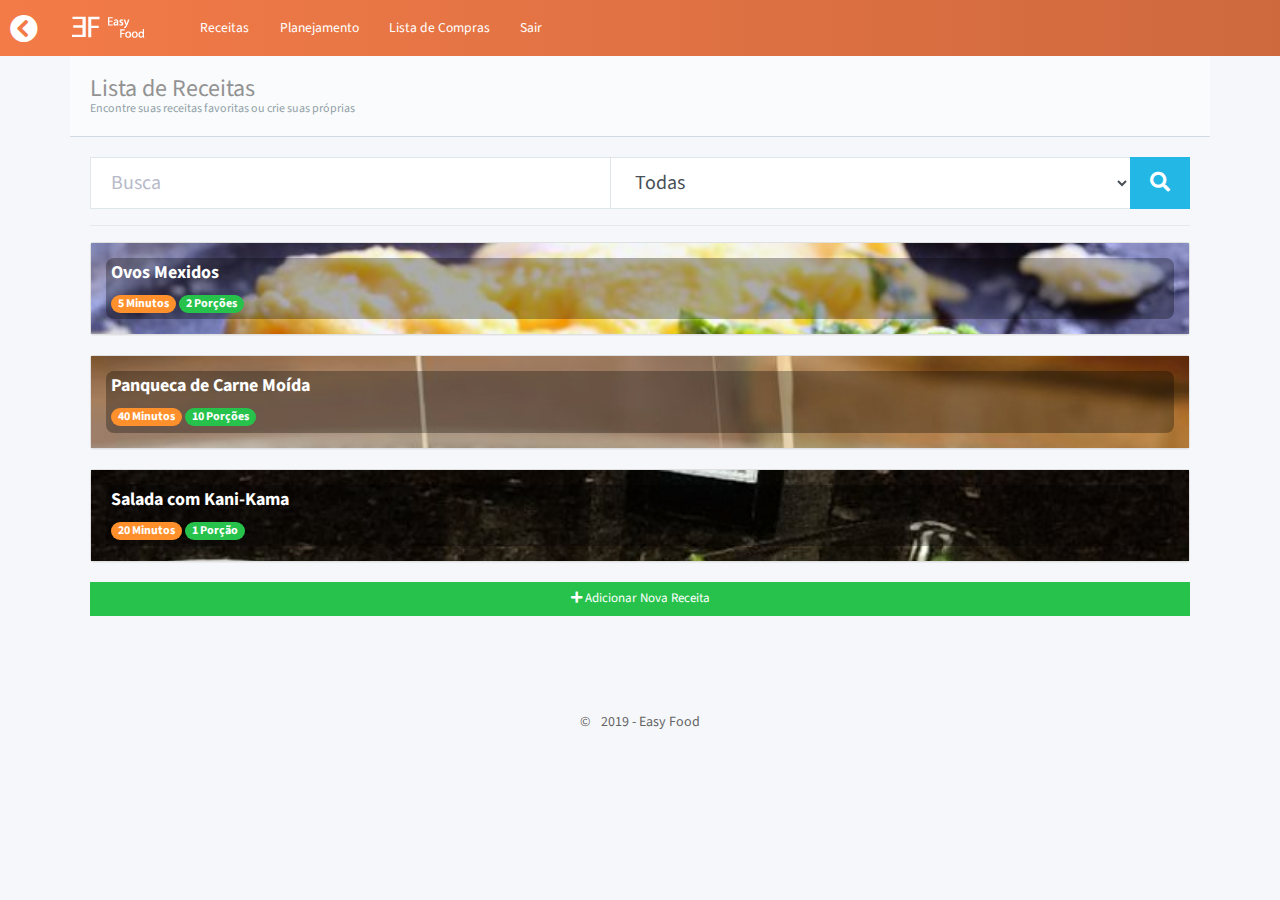
<file: app/recipelist.html>
﻿<!DOCTYPE html>
<html lang="pt-br">

<head>
   <meta charset="utf-8">
   <meta name="viewport" content="width=device-width, initial-scale=1, maximum-scale=1">
   <meta name="description" content="Bootstrap Admin App">
   <meta name="keywords" content="app, responsive, jquery, bootstrap, dashboard, admin">
   <link rel="icon" type="image/x-icon" href="favicon.ico">
   <title>Easy Food - Lista de Receitas</title>
   <!-- =============== VENDOR STYLES ===============-->
   <!-- FONT AWESOME-->
   <link rel="stylesheet" href="vendor/@fortawesome/fontawesome-free/css/brands.css">
   <link rel="stylesheet" href="vendor/@fortawesome/fontawesome-free/css/regular.css">
   <link rel="stylesheet" href="vendor/@fortawesome/fontawesome-free/css/solid.css">
   <link rel="stylesheet" href="vendor/@fortawesome/fontawesome-free/css/fontawesome.css">
   <!-- SIMPLE LINE ICONS-->
   <link rel="stylesheet" href="vendor/simple-line-icons/css/simple-line-icons.css">
   <!-- ANIMATE.CSS-->
   <link rel="stylesheet" href="vendor/animate.css/animate.css">
   <!-- WHIRL (spinners)-->
   <link rel="stylesheet" href="vendor/whirl/dist/whirl.css">
   <!-- =============== PAGE VENDOR STYLES ===============-->
   <!-- WEATHER ICONS-->
   <link rel="stylesheet" href="vendor/weather-icons/css/weather-icons.css">
   <!-- =============== BOOTSTRAP STYLES ===============-->
   <link rel="stylesheet" href="css/bootstrap.css" id="bscss">
   <!-- =============== APP STYLES ===============-->
   <link rel="stylesheet" href="css/app.css" id="maincss">
</head>

<body class="layout-h">
  <div class="wrapper">
    <!-- top navbar-->
    <header class="topnavbar-wrapper">
      <!-- START Top Navbar-->
      <nav class="navbar topnavbar navbar-expand-lg navbar-light">
        <!-- START navbar header-->
        <div class="navbar-header">
          <a href="javascript:history.back();" style="position: absolute; top: 15px; left: 10px; color: #FFF;"><i class="fa-2x fas fa-chevron-circle-left"></i></a>
          <a class="navbar-brand" href="index.html">
            <div class="brand-logo">
              <img class="img-fluid" src="img/logo.png" alt="Easy Food">
            </div>
            <div class="brand-logo-collapsed">
              <img class="img-fluid" src="img/logo-single.png" alt="Easy Food">
            </div>
          </a>
          <button class="navbar-toggler" type="button" data-toggle="collapse" data-target="#topnavbar">
            <span class="navbar-toggler-icon"></span>
          </button>
        </div>
        <!-- END navbar header-->
        <!-- START Nav wrapper-->
        <div class="navbar-collapse collapse" id="topnavbar">
          <!-- START Left navbar-->
          <ul class="nav navbar-nav mr-auto flex-column flex-lg-row">
            <li class="nav-item">
              <a class="nav-link" href="recipelist.html">Receitas</a>
            </li>
            <li class="nav-item">
              <a class="nav-link" href="planner.html">Planejamento</a>
            </li>
            <li class="nav-item">
              <a class="nav-link" href="shoppinglist.html">Lista de Compras</a>
            </li>
            <li class="nav-item">
              <a class="nav-link" href="login.html">Sair</a>
            </li>
          </ul>
          <!-- END Left navbar-->
          <!-- END Right Navbar-->
        </div>
        <!-- END Nav wrapper-->
      </nav>
      <!-- END Top Navbar-->
    </header>
    <!-- Main section-->
    <section class="section-container">
      <!-- Page content-->
      <div class="content-wrapper">
        <div class="content-heading">
          <div>
            Lista de Receitas
            <small>Encontre suas receitas favoritas ou crie suas próprias</small>
          </div>
        </div>

        <form action="#" _lpchecked="1">
          <div class="input-group input-group-lg">
            <input class="form-control form-control-lg rounded-0" type="text" name="term" placeholder="Busca"><select class="form-control form-control-lg">
              <option>Todas</option>
              <option>Café</option>
              <option>Almoço</option>
              <option>Janta</option>
            </select>
            <div class="input-group-append"><button class="btn btn-info btn-lg b0 rounded-0" type="button"><strong><i class="fas fa-search"></i></strong></button></div>
          </div>
        </form>

        <hr />

        <a href="#" class="card b text-white">
          <div class="card-body bg-cover clearfix" style="background-image: url(img/recipes/ovos_mexidos.jpg)">
            <div class="media mt-0 align-items-center">
              <div class="media-body">
                <div class="d-flex">
                  <div>
                    <h4 class="m-0">Ovos Mexidos</h4>
                    <p></p>
                    <span class="badge badge-warning"> 5 Minutos</span>
                    <span class="badge badge-success"> 2 Porções</span>
                  </div>
                </div>
              </div>
            </div>
          </div>
        </a>

        <a href="recipe.html" class="card b text-white">
          <div class="card-body bg-cover clearfix" style="background-image: url(img/recipes/panqueca_carne.jpg)">
            <div class="media mt-0 align-items-center">
              <div class="media-body">
                <div class="d-flex">
                  <div>
                    <h4 class="m-0">Panqueca de Carne Moída</h4>
                    <p></p>
                    <span class="badge badge-warning"> 40 Minutos</span>
                    <span class="badge badge-success"> 10 Porções</span>
                  </div>
                </div>
              </div>
            </div>
          </div>
        </a>

        <a href="#" class="card b text-white">
          <div class="card-body bg-cover clearfix" style="background-image: url(img/recipes/salada_kani.jpg)">
            <div class="media mt-0 align-items-center">
              <div class="media-body">
                <div class="d-flex">
                  <div>
                    <h4 class="m-0">Salada com Kani-Kama</h4>
                    <p></p>
                    <span class="badge badge-warning"> 20 Minutos</span>
                    <span class="badge badge-success"> 1 Porção</span>
                  </div>
                </div>
              </div>
            </div>
          </div>
        </a>

        <button type="button" class="btn btn-square btn-success btn-block"><i class="fas fa-plus"></i> Adicionar Nova Receita</button>

      </div>
    </section>

    <footer>
      <div class="p-3 text-center">
        <span class="mr-2">&copy;</span>
        <span>2019 - Easy Food</span>
        <br>
      </div>
    </footer>
  </div>
   <!-- =============== VENDOR SCRIPTS ===============-->
   <!-- MODERNIZR-->
   <script src="vendor/modernizr/modernizr.custom.js"></script>
   <!-- STORAGE API-->
   <script src="vendor/js-storage/js.storage.js"></script>
   <!-- SCREENFULL-->
   <script src="vendor/screenfull/dist/screenfull.js"></script>
   <!-- i18next-->
   <script src="vendor/i18next/i18next.js"></script>
   <script src="vendor/i18next-xhr-backend/i18nextXHRBackend.js"></script>
   <script src="vendor/jquery/dist/jquery.js"></script>
   <script src="vendor/popper.js/dist/umd/popper.js"></script>
   <script src="vendor/bootstrap/dist/js/bootstrap.js"></script>
   <!-- =============== PAGE VENDOR SCRIPTS ===============-->
   <!-- SPARKLINE-->
   <script src="vendor/jquery-sparkline/jquery.sparkline.js"></script>
   <!-- FLOT CHART-->
   <script src="vendor/flot/jquery.flot.js"></script>
   <script src="vendor/jquery.flot.tooltip/js/jquery.flot.tooltip.js"></script>
   <script src="vendor/flot/jquery.flot.resize.js"></script>
   <script src="vendor/flot/jquery.flot.pie.js"></script>
   <script src="vendor/flot/jquery.flot.time.js"></script>
   <script src="vendor/flot/jquery.flot.categories.js"></script>
   <script src="vendor/jquery.flot.spline/jquery.flot.spline.js"></script>
   <!-- EASY PIE CHART-->
   <script src="vendor/easy-pie-chart/dist/jquery.easypiechart.js"></script>
   <!-- MOMENT JS-->
   <script src="vendor/moment/min/moment-with-locales.js"></script>
   <!-- =============== APP SCRIPTS ===============-->
   <script src="js/app.js"></script>
</body>

</html>
</file>
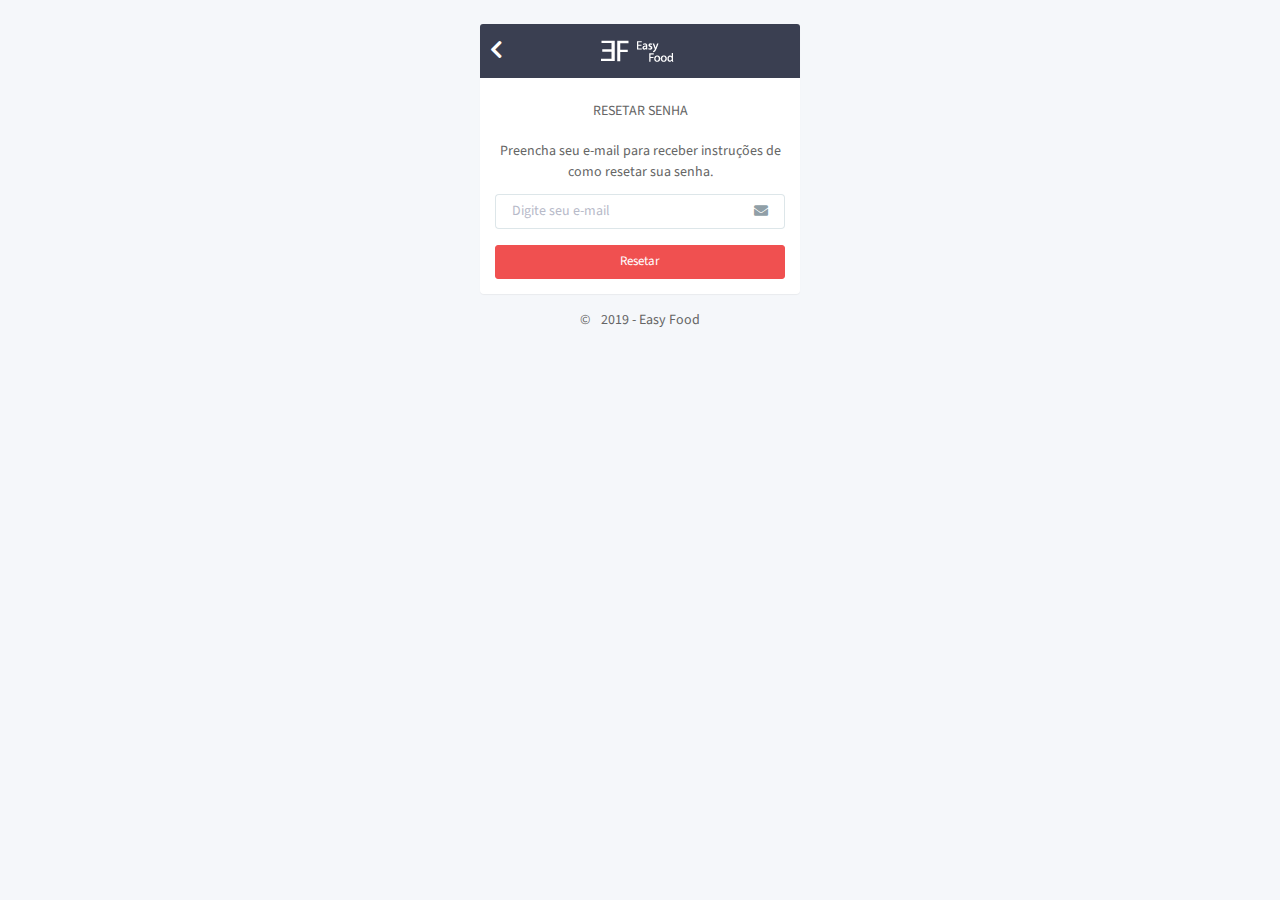
<file: app/recover.html>
﻿<!DOCTYPE html>
<html lang="pt-br">

<head>
  <meta charset="utf-8">
  <meta name="viewport" content="width=device-width, initial-scale=1, maximum-scale=1">
  <meta name="description" content="Bootstrap Admin App">
  <meta name="keywords" content="app, responsive, jquery, bootstrap, dashboard, admin">
  <link rel="icon" type="image/x-icon" href="favicon.ico">
  <title>Easy Food - Recuperação de Senha</title>
  <!-- =============== VENDOR STYLES ===============-->
  <!-- FONT AWESOME-->
  <link rel="stylesheet" href="vendor/@fortawesome/fontawesome-free/css/brands.css">
  <link rel="stylesheet" href="vendor/@fortawesome/fontawesome-free/css/regular.css">
  <link rel="stylesheet" href="vendor/@fortawesome/fontawesome-free/css/solid.css">
  <link rel="stylesheet" href="vendor/@fortawesome/fontawesome-free/css/fontawesome.css">
  <!-- SIMPLE LINE ICONS-->
  <link rel="stylesheet" href="vendor/simple-line-icons/css/simple-line-icons.css">
  <!-- =============== BOOTSTRAP STYLES ===============-->
  <link rel="stylesheet" href="css/bootstrap.css" id="bscss">
  <!-- =============== APP STYLES ===============-->
  <link rel="stylesheet" href="css/app.css" id="maincss">
</head>

<body>
  <div class="wrapper">
    <div class="block-center mt-4 wd-xl">
      <!-- START card-->
      <div class="card card-flat">
        <div class="card-header text-center bg-dark">
          <a href="login.html" style="color: #FFF; font-size: 20px; position: absolute; left: 10px; top: 12px;"><i class="fas fa-chevron-left"></i></a>
          <a href="login.html">
            <img class="block-center rounded" src="img/logo.png" alt="Image">
          </a>
        </div>
        <div class="card-body">
          <p class="text-center py-2">RESETAR SENHA</p>
          <form>
            <p class="text-center">Preencha seu e-mail para receber instruções de como resetar sua senha.</p>
            <div class="form-group">
              <div class="input-group with-focus">
                <input class="form-control border-right-0" id="resetInputEmail1" type="email" placeholder="Digite seu e-mail" autocomplete="off">
                <div class="input-group-append">
                  <span class="input-group-text text-muted bg-transparent border-left-0">
                    <em class="fa fa-envelope"></em>
                  </span>
                </div>
              </div>
            </div>
            <button class="btn btn-danger btn-block" type="button" onclick="document.location.href = 'login.html';">Resetar</button>
          </form>
        </div>
      </div>
      <!-- END card-->
      <div class="p-3 text-center">
        <span class="mr-2">&copy;</span>
        <span>2019 - Easy Food</span>
        <br>
      </div>
    </div>
  </div>
  <!-- =============== VENDOR SCRIPTS ===============-->
  <!-- MODERNIZR-->
  <script src="vendor/modernizr/modernizr.custom.js"></script>
  <!-- STORAGE API-->
  <script src="vendor/js-storage/js.storage.js"></script>
  <!-- i18next-->
  <script src="vendor/i18next/i18next.js"></script>
  <script src="vendor/i18next-xhr-backend/i18nextXHRBackend.js"></script>
  <!-- JQUERY-->
  <script src="vendor/jquery/dist/jquery.js"></script>
  <!-- BOOTSTRAP-->
  <script src="vendor/popper.js/dist/umd/popper.js"></script>
  <script src="vendor/bootstrap/dist/js/bootstrap.js"></script>
  <!-- PARSLEY-->
  <script src="vendor/parsleyjs/dist/parsley.js"></script>
  <!-- =============== APP SCRIPTS ===============-->
  <script src="js/app.js"></script>
</body>

</html>
</file>
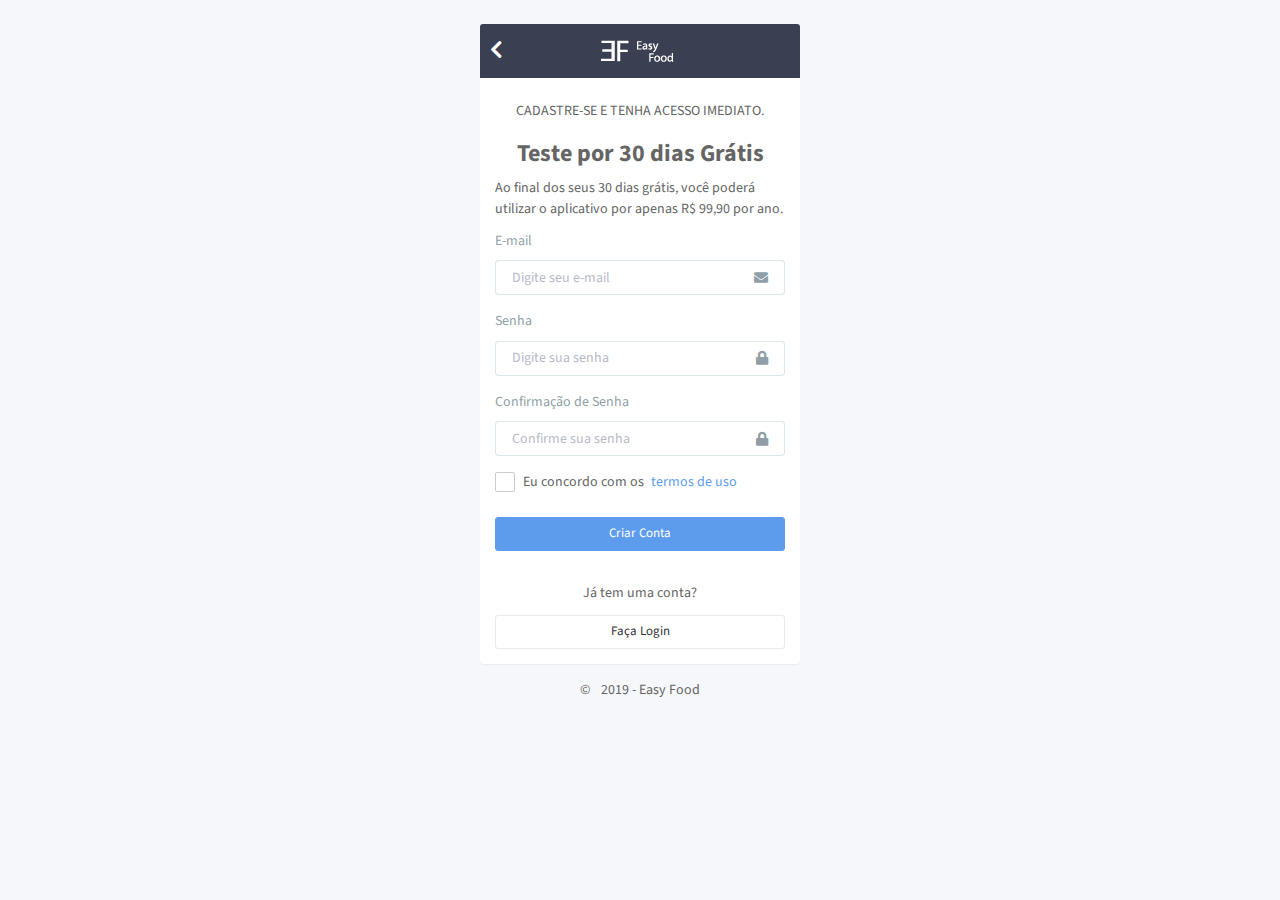
<file: app/register.html>
﻿<!DOCTYPE html>
<html lang="pt-br">

<head>
  <meta charset="utf-8">
  <meta name="viewport" content="width=device-width, initial-scale=1, maximum-scale=1">
  <meta name="description" content="Bootstrap Admin App">
  <meta name="keywords" content="app, responsive, jquery, bootstrap, dashboard, admin">
  <link rel="icon" type="image/x-icon" href="favicon.ico">
  <title>Easy Food - Cadastro</title>
  <!-- =============== VENDOR STYLES ===============-->
  <!-- FONT AWESOME-->
  <link rel="stylesheet" href="vendor/@fortawesome/fontawesome-free/css/brands.css">
  <link rel="stylesheet" href="vendor/@fortawesome/fontawesome-free/css/regular.css">
  <link rel="stylesheet" href="vendor/@fortawesome/fontawesome-free/css/solid.css">
  <link rel="stylesheet" href="vendor/@fortawesome/fontawesome-free/css/fontawesome.css">
  <!-- SIMPLE LINE ICONS-->
  <link rel="stylesheet" href="vendor/simple-line-icons/css/simple-line-icons.css">
  <!-- =============== BOOTSTRAP STYLES ===============-->
  <link rel="stylesheet" href="css/bootstrap.css" id="bscss">
  <!-- =============== APP STYLES ===============-->
  <link rel="stylesheet" href="css/app.css" id="maincss">
</head>

<body>
  <div class="wrapper">
    <div class="block-center mt-4 wd-xl">
      <!-- START card-->
      <div class="card card-flat">
        <div class="card-header text-center bg-dark">
          <a href="login.html" style="color: #FFF; font-size: 20px; position: absolute; left: 10px; top: 12px;"><i class="fas fa-chevron-left"></i></a>
          <a href="login.html">
            <img class="block-center" src="img/logo.png" alt="Image">
          </a>
        </div>
        <div class="card-body">
          <p class="text-center py-2">CADASTRE-SE E TENHA ACESSO IMEDIATO.</p>
          <h3 class="text-center">Teste por 30 dias Grátis</h3>
          <p>Ao final dos seus 30 dias grátis, você poderá utilizar o aplicativo por apenas R$ 99,90 por ano.</p>
          <form class="mb-3" id="registerForm" novalidate>
            <div class="form-group">
              <label class="text-muted" for="signupInputEmail1">E-mail</label>
              <div class="input-group with-focus">
                <input class="form-control border-right-0" id="signupInputEmail1" type="email" placeholder="Digite seu e-mail" autocomplete="off" required>
                <div class="input-group-append">
                  <span class="input-group-text text-muted bg-transparent border-left-0">
                    <em class="fa fa-envelope"></em>
                  </span>
                </div>
              </div>
            </div>
            <div class="form-group">
              <label class="text-muted" for="signupInputPassword1">Senha</label>
              <div class="input-group with-focus">
                <input class="form-control border-right-0" id="signupInputPassword1" type="password" placeholder="Digite sua senha" autocomplete="off" required>
                <div class="input-group-append">
                  <span class="input-group-text text-muted bg-transparent border-left-0">
                    <em class="fa fa-lock"></em>
                  </span>
                </div>
              </div>
            </div>
            <div class="form-group">
              <label class="text-muted" for="signupInputRePassword1">Confirmação de Senha</label>
              <div class="input-group with-focus">
                <input class="form-control border-right-0" id="signupInputRePassword1" type="password" placeholder="Confirme sua senha" autocomplete="off" required data-parsley-equalto="#signupInputPassword1">
                <div class="input-group-append">
                  <span class="input-group-text text-muted bg-transparent border-left-0">
                    <em class="fa fa-lock"></em>
                  </span>
                </div>
              </div>
            </div>
            <div class="checkbox c-checkbox mt-0">
              <label>
                <input type="checkbox" value="" required name="agreed">
                <span class="fa fa-check"></span> Eu concordo com os 
                <a class="ml-1" href="#">termos de uso</a>
              </label>
            </div>
            <button class="btn btn-block btn-primary mt-3" type="button" onclick="document.location.href = 'index.html';">Criar Conta</button>
          </form>
          <p class="pt-3 text-center">Já tem uma conta?</p>
          <a class="btn btn-block btn-secondary" href="login.html">Faça Login</a>
        </div>
      </div>
      <!-- END card-->
      <div class="p-3 text-center">
        <span class="mr-2">&copy;</span>
        <span>2019 - Easy Food</span>
        <br>
      </div>
    </div>
  </div>
  <!-- =============== VENDOR SCRIPTS ===============-->
  <!-- MODERNIZR-->
  <script src="vendor/modernizr/modernizr.custom.js"></script>
  <!-- STORAGE API-->
  <script src="vendor/js-storage/js.storage.js"></script>
  <!-- i18next-->
  <script src="vendor/i18next/i18next.js"></script>
  <script src="vendor/i18next-xhr-backend/i18nextXHRBackend.js"></script>
  <!-- JQUERY-->
  <script src="vendor/jquery/dist/jquery.js"></script>
  <!-- BOOTSTRAP-->
  <script src="vendor/popper.js/dist/umd/popper.js"></script>
  <script src="vendor/bootstrap/dist/js/bootstrap.js"></script>
  <!-- PARSLEY-->
  <script src="vendor/parsleyjs/dist/parsley.js"></script>
  <!-- =============== APP SCRIPTS ===============-->
  <script src="js/app.js"></script>
</body>

</html>
</file>
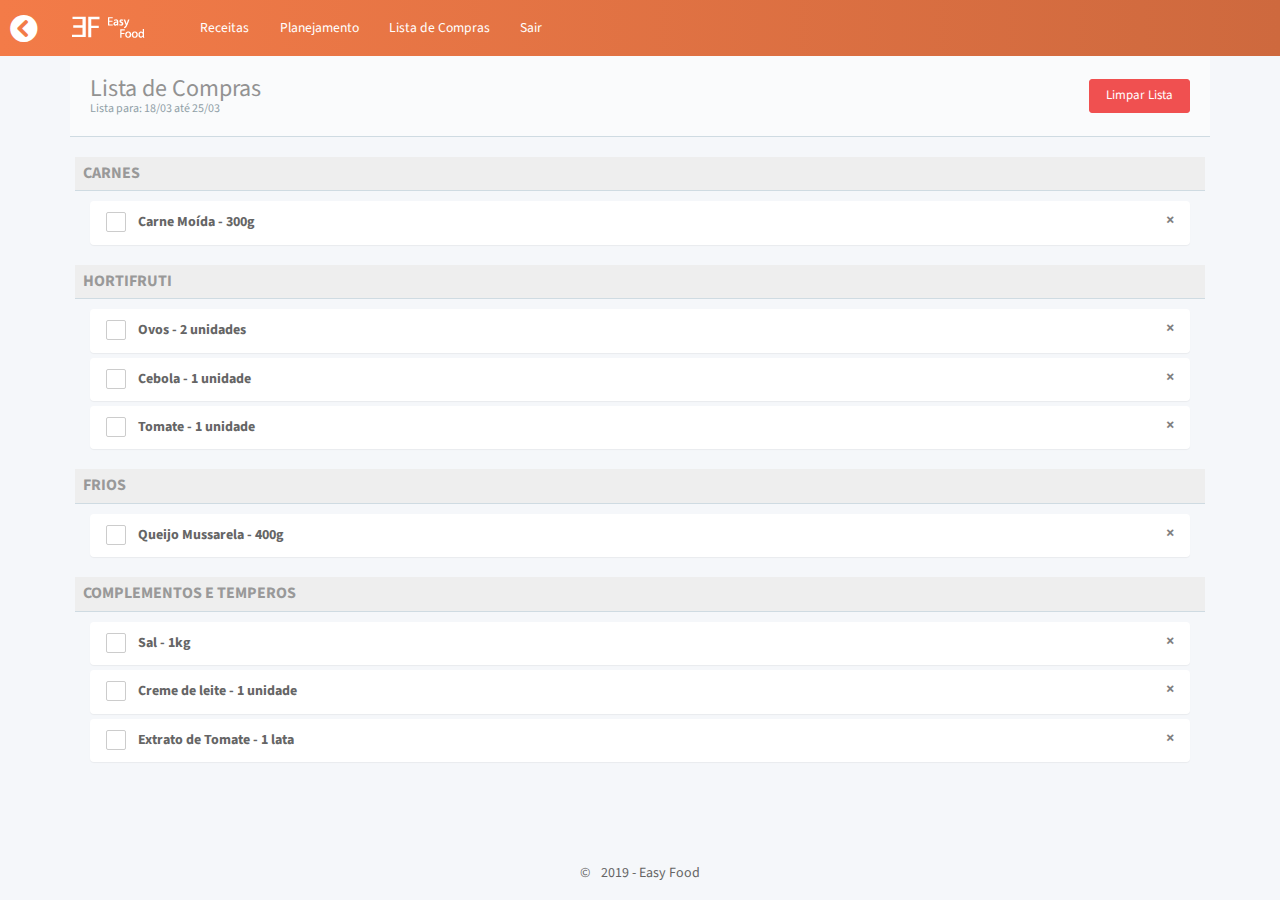
<file: app/shoppinglist.html>
﻿<!DOCTYPE html>
<html lang="pt-br">

<head>
  <meta charset="utf-8">
  <meta name="viewport" content="width=device-width, initial-scale=1, maximum-scale=1">
  <meta name="description" content="Bootstrap Admin App">
  <meta name="keywords" content="app, responsive, jquery, bootstrap, dashboard, admin">
  <link rel="icon" type="image/x-icon" href="favicon.ico">
  <title>Easy Food - Lista de Compras</title>
  <!-- =============== VENDOR STYLES ===============-->
  <!-- FONT AWESOME-->
  <link rel="stylesheet" href="vendor/@fortawesome/fontawesome-free/css/brands.css">
  <link rel="stylesheet" href="vendor/@fortawesome/fontawesome-free/css/regular.css">
  <link rel="stylesheet" href="vendor/@fortawesome/fontawesome-free/css/solid.css">
  <link rel="stylesheet" href="vendor/@fortawesome/fontawesome-free/css/fontawesome.css">
  <!-- SIMPLE LINE ICONS-->
  <link rel="stylesheet" href="vendor/simple-line-icons/css/simple-line-icons.css">
  <!-- ANIMATE.CSS-->
  <link rel="stylesheet" href="vendor/animate.css/animate.css">
  <!-- WHIRL (spinners)-->
  <link rel="stylesheet" href="vendor/whirl/dist/whirl.css">
  <!-- =============== PAGE VENDOR STYLES ===============-->
  <!-- WEATHER ICONS-->
  <link rel="stylesheet" href="vendor/weather-icons/css/weather-icons.css">
  <!-- =============== BOOTSTRAP STYLES ===============-->
  <link rel="stylesheet" href="css/bootstrap.css" id="bscss">
  <!-- =============== APP STYLES ===============-->
  <link rel="stylesheet" href="css/app.css" id="maincss">
</head>

<body class="layout-h">
  <div class="wrapper">
    <!-- top navbar-->
    <header class="topnavbar-wrapper">
      <!-- START Top Navbar-->
      <nav class="navbar topnavbar navbar-expand-lg navbar-light">
        <!-- START navbar header-->
        <div class="navbar-header">
          <a href="javascript:history.back();" style="position: absolute; top: 15px; left: 10px; color: #FFF;"><i class="fa-2x fas fa-chevron-circle-left"></i></a>
          <a class="navbar-brand" href="index.html">
            <div class="brand-logo">
              <img class="img-fluid" src="img/logo.png" alt="App Logo">
            </div>
            <div class="brand-logo-collapsed">
              <img class="img-fluid" src="img/logo-single.png" alt="App Logo">
            </div>
          </a>
          <button class="navbar-toggler" type="button" data-toggle="collapse" data-target="#topnavbar">
            <span class="navbar-toggler-icon"></span>
          </button>
        </div>
        <!-- END navbar header-->
        <!-- START Nav wrapper-->
        <div class="navbar-collapse collapse" id="topnavbar">
          <!-- START Left navbar-->
          <ul class="nav navbar-nav mr-auto flex-column flex-lg-row">
            <li class="nav-item">
              <a class="nav-link" href="recipelist.html">Receitas</a>
            </li>
            <li class="nav-item">
              <a class="nav-link" href="planner.html">Planejamento</a>
            </li>
            <li class="nav-item">
              <a class="nav-link" href="shoppinglist.html">Lista de Compras</a>
            </li>
            <li class="nav-item">
              <a class="nav-link" href="login.html">Sair</a>
            </li>
          </ul>
          <!-- END Left navbar-->
          <!-- END Right Navbar-->
        </div>
        <!-- END Nav wrapper-->
      </nav>
      <!-- END Top Navbar-->
    </header>
    <!-- Main section-->
    <section class="section-container">
      <!-- Page content-->
      <div class="content-wrapper todo">
        <div class="content-heading">
          <div>
            Lista de Compras
            <small>Lista para: 18/03 até 25/03</small>
          </div>
          <button class="ml-auto btn btn-danger" id="limparLista" type="button">Limpar Lista</button>
        </div>

        <div id="listaCompras">
          <div class="list-heading">
            <div>Carnes</div>
          </div>
          <div class="card todo-item">
            <div class="card-header">
              <p class="text-bold mb-0">
                <span class="close">×</span>
                <span class="inline checkbox c-checkbox"><label><input id="todo-item-1" type="checkbox"><span class="fa fa-check"></span></label></span>
                <span class="todo-title">Carne Moída - 300g</span>
              </p>
            </div>
          </div>

          <div class="list-heading">
            <div>Hortifruti</div>
          </div>
          <div class="card todo-item">
            <div class="card-header">
              <p class="text-bold mb-0">
                <span class="close">×</span>
                <span class="inline checkbox c-checkbox"><label><input id="todo-item-1" type="checkbox"><span class="fa fa-check"></span></label></span>
                <span class="todo-title">Ovos - 2 unidades</span>
              </p>
            </div>
          </div>
          <div class="card todo-item">
            <div class="card-header">
              <p class="text-bold mb-0">
                <span class="close">×</span>
                <span class="inline checkbox c-checkbox"><label><input id="todo-item-1" type="checkbox"><span class="fa fa-check"></span></label></span>
                <span class="todo-title">Cebola - 1 unidade</span>
              </p>
            </div>
          </div>
          <div class="card todo-item">
            <div class="card-header">
              <p class="text-bold mb-0">
                <span class="close">×</span>
                <span class="inline checkbox c-checkbox"><label><input id="todo-item-1" type="checkbox"><span class="fa fa-check"></span></label></span>
                <span class="todo-title">Tomate - 1 unidade</span>
              </p>
            </div>
          </div>

          <div class="list-heading">
            <div>Frios</div>
          </div>
          <div class="card todo-item">
            <div class="card-header">
              <p class="text-bold mb-0">
                <span class="close">×</span>
                <span class="inline checkbox c-checkbox"><label><input id="todo-item-1" type="checkbox"><span class="fa fa-check"></span></label></span>
                <span class="todo-title">Queijo Mussarela - 400g</span>
              </p>
            </div>
          </div>

          <div class="list-heading">
            <div>Complementos e Temperos</div>
          </div>
          <div class="card todo-item">
            <div class="card-header">
              <p class="text-bold mb-0">
                <span class="close">×</span>
                <span class="inline checkbox c-checkbox"><label><input id="todo-item-1" type="checkbox"><span class="fa fa-check"></span></label></span>
                <span class="todo-title">Sal - 1kg</span>
              </p>
            </div>
          </div>
          <div class="card todo-item">
            <div class="card-header">
              <p class="text-bold mb-0">
                <span class="close">×</span>
                <span class="inline checkbox c-checkbox"><label><input id="todo-item-1" type="checkbox"><span class="fa fa-check"></span></label></span>
                <span class="todo-title">Creme de leite - 1 unidade</span>
              </p>
            </div>
          </div>
          <div class="card todo-item">
            <div class="card-header">
              <p class="text-bold mb-0">
                <span class="close">×</span>
                <span class="inline checkbox c-checkbox"><label><input id="todo-item-1" type="checkbox"><span class="fa fa-check"></span></label></span>
                <span class="todo-title">Extrato de Tomate - 1 lata</span>
              </p>
            </div>
          </div>
        </div>
      </div>
    </section>
    <!-- Page footer-->
    <footer>
      <div class="p-3 text-center">
        <span class="mr-2">&copy;</span>
        <span>2019 - Easy Food</span>
        <br>
      </div>
    </footer>
  </div>
  <!-- =============== VENDOR SCRIPTS ===============-->
  <!-- MODERNIZR-->
  <script src="vendor/modernizr/modernizr.custom.js"></script>
  <!-- STORAGE API-->
  <script src="vendor/js-storage/js.storage.js"></script>
  <!-- SCREENFULL-->
  <script src="vendor/screenfull/dist/screenfull.js"></script>
  <!-- i18next-->
  <script src="vendor/i18next/i18next.js"></script>
  <script src="vendor/i18next-xhr-backend/i18nextXHRBackend.js"></script>
  <script src="vendor/jquery/dist/jquery.js"></script>
  <script src="vendor/popper.js/dist/umd/popper.js"></script>
  <script src="vendor/bootstrap/dist/js/bootstrap.js"></script>
  <!-- =============== PAGE VENDOR SCRIPTS ===============-->
  <!-- SPARKLINE-->
  <script src="vendor/jquery-sparkline/jquery.sparkline.js"></script>
  <!-- FLOT CHART-->
  <script src="vendor/flot/jquery.flot.js"></script>
  <script src="vendor/jquery.flot.tooltip/js/jquery.flot.tooltip.js"></script>
  <script src="vendor/flot/jquery.flot.resize.js"></script>
  <script src="vendor/flot/jquery.flot.pie.js"></script>
  <script src="vendor/flot/jquery.flot.time.js"></script>
  <script src="vendor/flot/jquery.flot.categories.js"></script>
  <script src="vendor/jquery.flot.spline/jquery.flot.spline.js"></script>
  <!-- EASY PIE CHART-->
  <script src="vendor/easy-pie-chart/dist/jquery.easypiechart.js"></script>
  <!-- MOMENT JS-->
  <script src="vendor/moment/min/moment-with-locales.js"></script>
  <!-- =============== APP SCRIPTS ===============-->
  <script src="js/app.js"></script>

  <script type="text/javascript">
    $(document).ready(function () {
      $(".card-header input").click(function () {
        $(this).parentsUntil(".todo-item").parent().toggleClass("todo-complete");
      });

      $(".card-header").click(function () {
        $(this).find("input:checkbox").click();
      });

      $(".close").click(function () {
        $(this).parentsUntil(".card").parent().remove();
      });

      $("#limparLista").click(function () {
        $("#listaCompras").html("");
      });
    });
  </script>
</body>

</html>
</file>
<file: app/vendor/simple-line-icons/css/simple-line-icons.css>
@font-face {
  font-family: 'simple-line-icons';
  src: url('../fonts/Simple-Line-Icons.eot?v=2.4.0');
  src: url('../fonts/Simple-Line-Icons.eot?v=2.4.0#iefix') format('embedded-opentype'), url('../fonts/Simple-Line-Icons.woff2?v=2.4.0') format('woff2'), url('../fonts/Simple-Line-Icons.ttf?v=2.4.0') format('truetype'), url('../fonts/Simple-Line-Icons.woff?v=2.4.0') format('woff'), url('../fonts/Simple-Line-Icons.svg?v=2.4.0#simple-line-icons') format('svg');
  font-weight: normal;
  font-style: normal;
}
/*
 Use the following CSS code if you want to have a class per icon.
 Instead of a list of all class selectors, you can use the generic [class*="icon-"] selector, but it's slower:
*/
.icon-user,
.icon-people,
.icon-user-female,
.icon-user-follow,
.icon-user-following,
.icon-user-unfollow,
.icon-login,
.icon-logout,
.icon-emotsmile,
.icon-phone,
.icon-call-end,
.icon-call-in,
.icon-call-out,
.icon-map,
.icon-location-pin,
.icon-direction,
.icon-directions,
.icon-compass,
.icon-layers,
.icon-menu,
.icon-list,
.icon-options-vertical,
.icon-options,
.icon-arrow-down,
.icon-arrow-left,
.icon-arrow-right,
.icon-arrow-up,
.icon-arrow-up-circle,
.icon-arrow-left-circle,
.icon-arrow-right-circle,
.icon-arrow-down-circle,
.icon-check,
.icon-clock,
.icon-plus,
.icon-minus,
.icon-close,
.icon-event,
.icon-exclamation,
.icon-organization,
.icon-trophy,
.icon-screen-smartphone,
.icon-screen-desktop,
.icon-plane,
.icon-notebook,
.icon-mustache,
.icon-mouse,
.icon-magnet,
.icon-energy,
.icon-disc,
.icon-cursor,
.icon-cursor-move,
.icon-crop,
.icon-chemistry,
.icon-speedometer,
.icon-shield,
.icon-screen-tablet,
.icon-magic-wand,
.icon-hourglass,
.icon-graduation,
.icon-ghost,
.icon-game-controller,
.icon-fire,
.icon-eyeglass,
.icon-envelope-open,
.icon-envelope-letter,
.icon-bell,
.icon-badge,
.icon-anchor,
.icon-wallet,
.icon-vector,
.icon-speech,
.icon-puzzle,
.icon-printer,
.icon-present,
.icon-playlist,
.icon-pin,
.icon-picture,
.icon-handbag,
.icon-globe-alt,
.icon-globe,
.icon-folder-alt,
.icon-folder,
.icon-film,
.icon-feed,
.icon-drop,
.icon-drawer,
.icon-docs,
.icon-doc,
.icon-diamond,
.icon-cup,
.icon-calculator,
.icon-bubbles,
.icon-briefcase,
.icon-book-open,
.icon-basket-loaded,
.icon-basket,
.icon-bag,
.icon-action-undo,
.icon-action-redo,
.icon-wrench,
.icon-umbrella,
.icon-trash,
.icon-tag,
.icon-support,
.icon-frame,
.icon-size-fullscreen,
.icon-size-actual,
.icon-shuffle,
.icon-share-alt,
.icon-share,
.icon-rocket,
.icon-question,
.icon-pie-chart,
.icon-pencil,
.icon-note,
.icon-loop,
.icon-home,
.icon-grid,
.icon-graph,
.icon-microphone,
.icon-music-tone-alt,
.icon-music-tone,
.icon-earphones-alt,
.icon-earphones,
.icon-equalizer,
.icon-like,
.icon-dislike,
.icon-control-start,
.icon-control-rewind,
.icon-control-play,
.icon-control-pause,
.icon-control-forward,
.icon-control-end,
.icon-volume-1,
.icon-volume-2,
.icon-volume-off,
.icon-calendar,
.icon-bulb,
.icon-chart,
.icon-ban,
.icon-bubble,
.icon-camrecorder,
.icon-camera,
.icon-cloud-download,
.icon-cloud-upload,
.icon-envelope,
.icon-eye,
.icon-flag,
.icon-heart,
.icon-info,
.icon-key,
.icon-link,
.icon-lock,
.icon-lock-open,
.icon-magnifier,
.icon-magnifier-add,
.icon-magnifier-remove,
.icon-paper-clip,
.icon-paper-plane,
.icon-power,
.icon-refresh,
.icon-reload,
.icon-settings,
.icon-star,
.icon-symbol-female,
.icon-symbol-male,
.icon-target,
.icon-credit-card,
.icon-paypal,
.icon-social-tumblr,
.icon-social-twitter,
.icon-social-facebook,
.icon-social-instagram,
.icon-social-linkedin,
.icon-social-pinterest,
.icon-social-github,
.icon-social-google,
.icon-social-reddit,
.icon-social-skype,
.icon-social-dribbble,
.icon-social-behance,
.icon-social-foursqare,
.icon-social-soundcloud,
.icon-social-spotify,
.icon-social-stumbleupon,
.icon-social-youtube,
.icon-social-dropbox,
.icon-social-vkontakte,
.icon-social-steam {
  font-family: 'simple-line-icons';
  speak: none;
  font-style: normal;
  font-weight: normal;
  font-variant: normal;
  text-transform: none;
  line-height: 1;
  /* Better Font Rendering =========== */
  -webkit-font-smoothing: antialiased;
  -moz-osx-font-smoothing: grayscale;
}
.icon-user:before {
  content: "\e005";
}
.icon-people:before {
  content: "\e001";
}
.icon-user-female:before {
  content: "\e000";
}
.icon-user-follow:before {
  content: "\e002";
}
.icon-user-following:before {
  content: "\e003";
}
.icon-user-unfollow:before {
  content: "\e004";
}
.icon-login:before {
  content: "\e066";
}
.icon-logout:before {
  content: "\e065";
}
.icon-emotsmile:before {
  content: "\e021";
}
.icon-phone:before {
  content: "\e600";
}
.icon-call-end:before {
  content: "\e048";
}
.icon-call-in:before {
  content: "\e047";
}
.icon-call-out:before {
  content: "\e046";
}
.icon-map:before {
  content: "\e033";
}
.icon-location-pin:before {
  content: "\e096";
}
.icon-direction:before {
  content: "\e042";
}
.icon-directions:before {
  content: "\e041";
}
.icon-compass:before {
  content: "\e045";
}
.icon-layers:before {
  content: "\e034";
}
.icon-menu:before {
  content: "\e601";
}
.icon-list:before {
  content: "\e067";
}
.icon-options-vertical:before {
  content: "\e602";
}
.icon-options:before {
  content: "\e603";
}
.icon-arrow-down:before {
  content: "\e604";
}
.icon-arrow-left:before {
  content: "\e605";
}
.icon-arrow-right:before {
  content: "\e606";
}
.icon-arrow-up:before {
  content: "\e607";
}
.icon-arrow-up-circle:before {
  content: "\e078";
}
.icon-arrow-left-circle:before {
  content: "\e07a";
}
.icon-arrow-right-circle:before {
  content: "\e079";
}
.icon-arrow-down-circle:before {
  content: "\e07b";
}
.icon-check:before {
  content: "\e080";
}
.icon-clock:before {
  content: "\e081";
}
.icon-plus:before {
  content: "\e095";
}
.icon-minus:before {
  content: "\e615";
}
.icon-close:before {
  content: "\e082";
}
.icon-event:before {
  content: "\e619";
}
.icon-exclamation:before {
  content: "\e617";
}
.icon-organization:before {
  content: "\e616";
}
.icon-trophy:before {
  content: "\e006";
}
.icon-screen-smartphone:before {
  content: "\e010";
}
.icon-screen-desktop:before {
  content: "\e011";
}
.icon-plane:before {
  content: "\e012";
}
.icon-notebook:before {
  content: "\e013";
}
.icon-mustache:before {
  content: "\e014";
}
.icon-mouse:before {
  content: "\e015";
}
.icon-magnet:before {
  content: "\e016";
}
.icon-energy:before {
  content: "\e020";
}
.icon-disc:before {
  content: "\e022";
}
.icon-cursor:before {
  content: "\e06e";
}
.icon-cursor-move:before {
  content: "\e023";
}
.icon-crop:before {
  content: "\e024";
}
.icon-chemistry:before {
  content: "\e026";
}
.icon-speedometer:before {
  content: "\e007";
}
.icon-shield:before {
  content: "\e00e";
}
.icon-screen-tablet:before {
  content: "\e00f";
}
.icon-magic-wand:before {
  content: "\e017";
}
.icon-hourglass:before {
  content: "\e018";
}
.icon-graduation:before {
  content: "\e019";
}
.icon-ghost:before {
  content: "\e01a";
}
.icon-game-controller:before {
  content: "\e01b";
}
.icon-fire:before {
  content: "\e01c";
}
.icon-eyeglass:before {
  content: "\e01d";
}
.icon-envelope-open:before {
  content: "\e01e";
}
.icon-envelope-letter:before {
  content: "\e01f";
}
.icon-bell:before {
  content: "\e027";
}
.icon-badge:before {
  content: "\e028";
}
.icon-anchor:before {
  content: "\e029";
}
.icon-wallet:before {
  content: "\e02a";
}
.icon-vector:before {
  content: "\e02b";
}
.icon-speech:before {
  content: "\e02c";
}
.icon-puzzle:before {
  content: "\e02d";
}
.icon-printer:before {
  content: "\e02e";
}
.icon-present:before {
  content: "\e02f";
}
.icon-playlist:before {
  content: "\e030";
}
.icon-pin:before {
  content: "\e031";
}
.icon-picture:before {
  content: "\e032";
}
.icon-handbag:before {
  content: "\e035";
}
.icon-globe-alt:before {
  content: "\e036";
}
.icon-globe:before {
  content: "\e037";
}
.icon-folder-alt:before {
  content: "\e039";
}
.icon-folder:before {
  content: "\e089";
}
.icon-film:before {
  content: "\e03a";
}
.icon-feed:before {
  content: "\e03b";
}
.icon-drop:before {
  content: "\e03e";
}
.icon-drawer:before {
  content: "\e03f";
}
.icon-docs:before {
  content: "\e040";
}
.icon-doc:before {
  content: "\e085";
}
.icon-diamond:before {
  content: "\e043";
}
.icon-cup:before {
  content: "\e044";
}
.icon-calculator:before {
  content: "\e049";
}
.icon-bubbles:before {
  content: "\e04a";
}
.icon-briefcase:before {
  content: "\e04b";
}
.icon-book-open:before {
  content: "\e04c";
}
.icon-basket-loaded:before {
  content: "\e04d";
}
.icon-basket:before {
  content: "\e04e";
}
.icon-bag:before {
  content: "\e04f";
}
.icon-action-undo:before {
  content: "\e050";
}
.icon-action-redo:before {
  content: "\e051";
}
.icon-wrench:before {
  content: "\e052";
}
.icon-umbrella:before {
  content: "\e053";
}
.icon-trash:before {
  content: "\e054";
}
.icon-tag:before {
  content: "\e055";
}
.icon-support:before {
  content: "\e056";
}
.icon-frame:before {
  content: "\e038";
}
.icon-size-fullscreen:before {
  content: "\e057";
}
.icon-size-actual:before {
  content: "\e058";
}
.icon-shuffle:before {
  content: "\e059";
}
.icon-share-alt:before {
  content: "\e05a";
}
.icon-share:before {
  content: "\e05b";
}
.icon-rocket:before {
  content: "\e05c";
}
.icon-question:before {
  content: "\e05d";
}
.icon-pie-chart:before {
  content: "\e05e";
}
.icon-pencil:before {
  content: "\e05f";
}
.icon-note:before {
  content: "\e060";
}
.icon-loop:before {
  content: "\e064";
}
.icon-home:before {
  content: "\e069";
}
.icon-grid:before {
  content: "\e06a";
}
.icon-graph:before {
  content: "\e06b";
}
.icon-microphone:before {
  content: "\e063";
}
.icon-music-tone-alt:before {
  content: "\e061";
}
.icon-music-tone:before {
  content: "\e062";
}
.icon-earphones-alt:before {
  content: "\e03c";
}
.icon-earphones:before {
  content: "\e03d";
}
.icon-equalizer:before {
  content: "\e06c";
}
.icon-like:before {
  content: "\e068";
}
.icon-dislike:before {
  content: "\e06d";
}
.icon-control-start:before {
  content: "\e06f";
}
.icon-control-rewind:before {
  content: "\e070";
}
.icon-control-play:before {
  content: "\e071";
}
.icon-control-pause:before {
  content: "\e072";
}
.icon-control-forward:before {
  content: "\e073";
}
.icon-control-end:before {
  content: "\e074";
}
.icon-volume-1:before {
  content: "\e09f";
}
.icon-volume-2:before {
  content: "\e0a0";
}
.icon-volume-off:before {
  content: "\e0a1";
}
.icon-calendar:before {
  content: "\e075";
}
.icon-bulb:before {
  content: "\e076";
}
.icon-chart:before {
  content: "\e077";
}
.icon-ban:before {
  content: "\e07c";
}
.icon-bubble:before {
  content: "\e07d";
}
.icon-camrecorder:before {
  content: "\e07e";
}
.icon-camera:before {
  content: "\e07f";
}
.icon-cloud-download:before {
  content: "\e083";
}
.icon-cloud-upload:before {
  content: "\e084";
}
.icon-envelope:before {
  content: "\e086";
}
.icon-eye:before {
  content: "\e087";
}
.icon-flag:before {
  content: "\e088";
}
.icon-heart:before {
  content: "\e08a";
}
.icon-info:before {
  content: "\e08b";
}
.icon-key:before {
  content: "\e08c";
}
.icon-link:before {
  content: "\e08d";
}
.icon-lock:before {
  content: "\e08e";
}
.icon-lock-open:before {
  content: "\e08f";
}
.icon-magnifier:before {
  content: "\e090";
}
.icon-magnifier-add:before {
  content: "\e091";
}
.icon-magnifier-remove:before {
  content: "\e092";
}
.icon-paper-clip:before {
  content: "\e093";
}
.icon-paper-plane:before {
  content: "\e094";
}
.icon-power:before {
  content: "\e097";
}
.icon-refresh:before {
  content: "\e098";
}
.icon-reload:before {
  content: "\e099";
}
.icon-settings:before {
  content: "\e09a";
}
.icon-star:before {
  content: "\e09b";
}
.icon-symbol-female:before {
  content: "\e09c";
}
.icon-symbol-male:before {
  content: "\e09d";
}
.icon-target:before {
  content: "\e09e";
}
.icon-credit-card:before {
  content: "\e025";
}
.icon-paypal:before {
  content: "\e608";
}
.icon-social-tumblr:before {
  content: "\e00a";
}
.icon-social-twitter:before {
  content: "\e009";
}
.icon-social-facebook:before {
  content: "\e00b";
}
.icon-social-instagram:before {
  content: "\e609";
}
.icon-social-linkedin:before {
  content: "\e60a";
}
.icon-social-pinterest:before {
  content: "\e60b";
}
.icon-social-github:before {
  content: "\e60c";
}
.icon-social-google:before {
  content: "\e60d";
}
.icon-social-reddit:before {
  content: "\e60e";
}
.icon-social-skype:before {
  content: "\e60f";
}
.icon-social-dribbble:before {
  content: "\e00d";
}
.icon-social-behance:before {
  content: "\e610";
}
.icon-social-foursqare:before {
  content: "\e611";
}
.icon-social-soundcloud:before {
  content: "\e612";
}
.icon-social-spotify:before {
  content: "\e613";
}
.icon-social-stumbleupon:before {
  content: "\e614";
}
.icon-social-youtube:before {
  content: "\e008";
}
.icon-social-dropbox:before {
  content: "\e00c";
}
.icon-social-vkontakte:before {
  content: "\e618";
}
.icon-social-steam:before {
  content: "\e620";
}
</file>
<file: app/vendor/whirl/dist/whirl.css>
/*
whirl.css - http://jh3y.github.io/-cs-spinner
Licensed under the MIT license

Jhey Tompkins (c) 2014.

Permission is hereby granted, free of charge, to any person obtaining a copy of this software and associated documentation files (the "Software"), to deal in the Software without restriction, including without limitation the rights to use, copy, modify, merge, publish, distribute, sublicense, and/or sell copies of the Software, and to permit persons to whom the Software is furnished to do so, subject to the following conditions:

The above copyright notice and this permission notice shall be included in all copies or substantial portions of the Software.

THE SOFTWARE IS PROVIDED "AS IS", WITHOUT WARRANTY OF ANY KIND, EXPRESS OR IMPLIED, INCLUDING BUT NOT LIMITED TO THE WARRANTIES OF MERCHANTABILITY, FITNESS FOR A PARTICULAR PURPOSE AND NONINFRINGEMENT. IN NO EVENT SHALL THE AUTHORS OR COPYRIGHT HOLDERS BE LIABLE FOR ANY CLAIM, DAMAGES OR OTHER LIABILITY, WHETHER IN AN ACTION OF CONTRACT, TORT OR OTHERWISE, ARISING FROM, OUT OF OR IN CONNECTION WITH THE SOFTWARE OR THE USE OR OTHER DEALINGS IN THE SOFTWARE.
*/
/* whirl base styling */
.whirl {
  position: relative;
}
.whirl:before {
  content: "";
  z-index: 1;
  position: absolute;
  top: 0;
  right: 0;
  bottom: 0;
  left: 0;
  background-color: #999999;
  opacity: 0.6;
}
.whirl:after {
  z-index: 2;
  content: "";
  height: 40px;
  width: 40px;
  position: absolute;
  top: 50%;
  left: 50%;
  margin: -20px 0 0 -20px;
  -webkit-transition: all .75s ease 0s;
  transition: all .75s ease 0s;
  border-radius: 100%;
  border-top: 4px solid #555555;
  -webkit-animation: standard .75s infinite linear;
  animation: standard .75s infinite linear;
  -webkit-transform-origin: center;
  -ms-transform-origin: center;
  transform-origin: center;
}
.whirl.no-overlay:before {
  content: none;
  display: none;
}
/* whirl standard rotation animation used for duo, double-up etc. */
@-webkit-keyframes standard {
  from {
    -webkit-transform: rotate(0deg);
    transform: rotate(0deg);
  }
  to {
    -webkit-transform: rotate(360deg);
    transform: rotate(360deg);
  }
}
@keyframes standard {
  from {
    -webkit-transform: rotate(0deg);
    transform: rotate(0deg);
  }
  to {
    -webkit-transform: rotate(360deg);
    transform: rotate(360deg);
  }
}
/*whirl bar follow - a simple strafing bar animation that follows itself*/
.whirl.bar.follow:after {
  -webkit-animation: bar-follow 1s infinite linear;
  animation: bar-follow 1s infinite linear;
}
@-webkit-keyframes bar-follow {
  0% {
    -webkit-box-shadow: inset 40px 0px 0px rgba(0, 0, 0, 0.5);
    box-shadow: inset 40px 0px 0px rgba(0, 0, 0, 0.5);
  }
  100% {
    -webkit-box-shadow: inset -40px 0px 0px rgba(0, 0, 0, 0.5);
    box-shadow: inset -40px 0px 0px rgba(0, 0, 0, 0.5);
  }
}
@keyframes bar-follow {
  0% {
    -webkit-box-shadow: inset 40px 0px 0px rgba(0, 0, 0, 0.5);
    box-shadow: inset 40px 0px 0px rgba(0, 0, 0, 0.5);
  }
  100% {
    -webkit-box-shadow: inset -40px 0px 0px rgba(0, 0, 0, 0.5);
    box-shadow: inset -40px 0px 0px rgba(0, 0, 0, 0.5);
  }
}
/*whirl bar - a simple strafing bar animation*/
.whirl.bar:after {
  height: 20px;
  width: 40px;
  border-radius: 0;
  border: none;
  -webkit-animation: bar 1s infinite linear;
  animation: bar 1s infinite linear;
}
@-webkit-keyframes bar {
  from {
    -webkit-box-shadow: inset 0px 0px 0px rgba(0, 0, 0, 0.5);
    box-shadow: inset 0px 0px 0px rgba(0, 0, 0, 0.5);
  }
  to {
    -webkit-box-shadow: inset 80px 0px 0px rgba(0, 0, 0, 0.5);
    box-shadow: inset 80px 0px 0px rgba(0, 0, 0, 0.5);
  }
}
@keyframes bar {
  from {
    -webkit-box-shadow: inset 0px 0px 0px rgba(0, 0, 0, 0.5);
    box-shadow: inset 0px 0px 0px rgba(0, 0, 0, 0.5);
  }
  to {
    -webkit-box-shadow: inset 80px 0px 0px rgba(0, 0, 0, 0.5);
    box-shadow: inset 80px 0px 0px rgba(0, 0, 0, 0.5);
  }
}
/* whirl blade spinner.
experimental spinner that tries to create a blade effect.*/
.whirl.blade:after {
  height: 20px;
  width: 20px;
  margin: -10px 0 0 10px;
  border-right: 4px solid transparent;
  border-top: 4px solid transparent;
  border-left: 4px solid transparent;
  border-bottom: 4px solid #e74c3c;
  opacity: 1;
  -webkit-transform-origin: left;
  -ms-transform-origin: left;
  transform-origin: left;
}
/*whirl double up - a doubling up standard animation spinner*/
.whirl.double-up:after {
  border-right: 4px solid #e74c3c;
  border-top: 4px double #e74c3c;
  border-left: 4px double #e74c3c;
  border-bottom: 4px double #e74c3c;
}
/*whirl duo - a dual colored standard animated spinner*/
.whirl.duo:after {
  border-right: 4px solid #333333;
  border-left: 4px solid #333333;
  border-top: 4px solid #f1c40f;
  border-bottom: 4px solid #f1c40f;
}
/* whirl helicopter spinner.*/
.whirl.helicopter:after {
  height: 10px;
  width: 40px;
  margin: -10px 0 0 -20px;
  border: none;
  border-radius: 0;
  opacity: 1;
  -webkit-transform-origin: center;
  -ms-transform-origin: center;
  transform-origin: center;
  background-color: #8e44ad;
}
/*whirl line back and forth grow - a simple strafing line animation that goes back and forth and grows in the middle*/
.whirl.line.back-and-forth.grow:after {
  -webkit-animation: line-back-and-forth 1s infinite linear, line-back-and-forth-grow 1s infinite linear;
  animation: line-back-and-forth 1s infinite linear, line-back-and-forth-grow 1s infinite linear;
}
@-webkit-keyframes line-back-and-forth-grow {
  0% {
    -webkit-transform: scaleY(1);
    transform: scaleY(1);
  }
  25% {
    -webkit-transform: scaleY(2);
    transform: scaleY(2);
  }
  50% {
    -webkit-transform: scaleY(1);
    transform: scaleY(1);
  }
  75% {
    -webkit-transform: scaleY(2);
    transform: scaleY(2);
  }
  100% {
    -webkit-transform: scaleY(1);
    transform: scaleY(1);
  }
}
@keyframes line-back-and-forth-grow {
  0% {
    -webkit-transform: scaleY(1);
    transform: scaleY(1);
  }
  25% {
    -webkit-transform: scaleY(2);
    transform: scaleY(2);
  }
  50% {
    -webkit-transform: scaleY(1);
    transform: scaleY(1);
  }
  75% {
    -webkit-transform: scaleY(2);
    transform: scaleY(2);
  }
  100% {
    -webkit-transform: scaleY(1);
    transform: scaleY(1);
  }
}
/*whirl line back and forth - a simple strafing line animation that goes back and forth*/
.whirl.line.back-and-forth:after {
  -webkit-animation: line-back-and-forth 1s infinite linear;
  animation: line-back-and-forth 1s infinite linear;
}
@-webkit-keyframes line-back-and-forth {
  0% {
    width: 10px;
  }
  50% {
    width: 50px;
  }
  100% {
    width: 10px;
  }
}
@keyframes line-back-and-forth {
  0% {
    width: 10px;
  }
  50% {
    width: 50px;
  }
  100% {
    width: 10px;
  }
}
/*whirl line grow - a simple strafing line animation that grows in the middle*/
.whirl.line.grow:after {
  -webkit-animation: line 0.75s infinite linear, line-grow 0.75s infinite linear;
  animation: line 0.75s infinite linear, line-grow 0.75s infinite linear;
}
@-webkit-keyframes line-grow {
  0% {
    -webkit-transform: scaleY(1);
    transform: scaleY(1);
  }
  50% {
    -webkit-transform: scaleY(2);
    transform: scaleY(2);
  }
  100% {
    -webkit-transform: scaleY(1);
    transform: scaleY(1);
  }
}
@keyframes line-grow {
  0% {
    -webkit-transform: scaleY(1);
    transform: scaleY(1);
  }
  50% {
    -webkit-transform: scaleY(2);
    transform: scaleY(2);
  }
  100% {
    -webkit-transform: scaleY(1);
    transform: scaleY(1);
  }
}
/*whirl line - a simple strafing line animation*/
.whirl.line:after {
  height: 20px;
  border-radius: 0;
  border: none;
  -webkit-box-shadow: inset -10px 0px 0px rgba(0, 0, 0, 0.5);
  box-shadow: inset -10px 0px 0px rgba(0, 0, 0, 0.5);
  -webkit-animation: line .75s infinite linear;
  animation: line .75s infinite linear;
}
@-webkit-keyframes line {
  from {
    width: 10px;
  }
  to {
    width: 50px;
  }
}
@keyframes line {
  from {
    width: 10px;
  }
  to {
    width: 50px;
  }
}
/* whirl ringed spinner.
a spinner with a static ring and no overlay.*/
.whirl.ringed:after {
  border-right: 4px solid #e74c3c;
  border-top: 4px solid #2ecc71;
  border-left: 4px solid #2ecc71;
  border-bottom: 4px solid #2ecc71;
  opacity: 1;
}
/* whirl shadow oval left - makes use of box shadowing effects
in addition to offsetting the width and the height to angle the shadow*/
.whirl.shadow.oval.left:after,
.whirl.shadow.oval:after {
  -webkit-animation: spin-shadow 0.25s infinite linear;
  animation: spin-shadow 0.25s infinite linear;
  border: none;
  border-radius: 40% 100%;
}
@-webkit-keyframes spin-shadow {
  0% {
    -webkit-box-shadow: inset 5px 5px 5px rgba(0, 0, 0, 0.5);
    box-shadow: inset 5px 5px 5px rgba(0, 0, 0, 0.5);
  }
  25% {
    -webkit-box-shadow: inset -5px 5px 5px rgba(0, 0, 0, 0.5);
    box-shadow: inset -5px 5px 5px rgba(0, 0, 0, 0.5);
  }
  50% {
    -webkit-box-shadow: inset -5px -5px 5px rgba(0, 0, 0, 0.5);
    box-shadow: inset -5px -5px 5px rgba(0, 0, 0, 0.5);
  }
  100% {
    -webkit-box-shadow: inset 5px -5px 5px rgba(0, 0, 0, 0.5);
    box-shadow: inset 5px -5px 5px rgba(0, 0, 0, 0.5);
  }
}
@keyframes spin-shadow {
  0% {
    -webkit-box-shadow: inset 5px 5px 5px rgba(0, 0, 0, 0.5);
    box-shadow: inset 5px 5px 5px rgba(0, 0, 0, 0.5);
  }
  25% {
    -webkit-box-shadow: inset -5px 5px 5px rgba(0, 0, 0, 0.5);
    box-shadow: inset -5px 5px 5px rgba(0, 0, 0, 0.5);
  }
  50% {
    -webkit-box-shadow: inset -5px -5px 5px rgba(0, 0, 0, 0.5);
    box-shadow: inset -5px -5px 5px rgba(0, 0, 0, 0.5);
  }
  100% {
    -webkit-box-shadow: inset 5px -5px 5px rgba(0, 0, 0, 0.5);
    box-shadow: inset 5px -5px 5px rgba(0, 0, 0, 0.5);
  }
}
/* whirl shadow oval right - makes use of box shadowing effects
in addition to offsetting the width and the height to angle the shadow*/
.whirl.shadow.oval.right:after {
  -webkit-animation: spin-shadow 0.25s infinite linear;
  animation: spin-shadow 0.25s infinite linear;
  border: none;
  border-radius: 100% 40%;
}
@keyframes spin-shadow {
  0% {
    -webkit-box-shadow: inset 5px 5px 5px rgba(0, 0, 0, 0.5);
    box-shadow: inset 5px 5px 5px rgba(0, 0, 0, 0.5);
  }
  25% {
    -webkit-box-shadow: inset -5px 5px 5px rgba(0, 0, 0, 0.5);
    box-shadow: inset -5px 5px 5px rgba(0, 0, 0, 0.5);
  }
  50% {
    -webkit-box-shadow: inset -5px -5px 5px rgba(0, 0, 0, 0.5);
    box-shadow: inset -5px -5px 5px rgba(0, 0, 0, 0.5);
  }
  100% {
    -webkit-box-shadow: inset 5px -5px 5px rgba(0, 0, 0, 0.5);
    box-shadow: inset 5px -5px 5px rgba(0, 0, 0, 0.5);
  }
}
/* whirl shadow - makes use of box shadowing effects */
.whirl.shadow:after {
  -webkit-animation: spin-shadow 0.25s infinite linear;
  animation: spin-shadow 0.25s infinite linear;
  border-radius: 100%;
  border: none;
}
@keyframes spin-shadow {
  0% {
    -webkit-box-shadow: inset 5px 5px 5px rgba(0, 0, 0, 0.5);
    box-shadow: inset 5px 5px 5px rgba(0, 0, 0, 0.5);
  }
  25% {
    -webkit-box-shadow: inset -5px 5px 5px rgba(0, 0, 0, 0.5);
    box-shadow: inset -5px 5px 5px rgba(0, 0, 0, 0.5);
  }
  50% {
    -webkit-box-shadow: inset -5px -5px 5px rgba(0, 0, 0, 0.5);
    box-shadow: inset -5px -5px 5px rgba(0, 0, 0, 0.5);
  }
  100% {
    -webkit-box-shadow: inset 5px -5px 5px rgba(0, 0, 0, 0.5);
    box-shadow: inset 5px -5px 5px rgba(0, 0, 0, 0.5);
  }
}
/*whirl spherical horizontal spinner*/
.whirl.sphere.horizontal:after,
.whirl.sphere:after {
  border-radius: 100%;
  -webkit-animation: sphere .5s infinite;
  animation: sphere .5s infinite;
  border: none;
  height: 40px;
}
@-webkit-keyframes sphere {
  from {
    -webkit-box-shadow: inset 45px 0px 10px rgba(0, 0, 0, 0.5);
    box-shadow: inset 45px 0px 10px rgba(0, 0, 0, 0.5);
  }
  to {
    -webkit-box-shadow: inset -45px 0px 10px rgba(0, 0, 0, 0.5);
    box-shadow: inset -45px 0px 10px rgba(0, 0, 0, 0.5);
  }
}
@keyframes sphere {
  from {
    -webkit-box-shadow: inset 45px 0px 10px rgba(0, 0, 0, 0.5);
    box-shadow: inset 45px 0px 10px rgba(0, 0, 0, 0.5);
  }
  to {
    -webkit-box-shadow: inset -45px 0px 10px rgba(0, 0, 0, 0.5);
    box-shadow: inset -45px 0px 10px rgba(0, 0, 0, 0.5);
  }
}
/*whirl spherical vertical spinner*/
.whirl.sphere.vertical:after {
  border-radius: 100%;
  -webkit-animation: sphere-v 0.5s infinite;
  animation: sphere-v 0.5s infinite;
  border: none;
  height: 40px;
}
@-webkit-keyframes sphere-v {
  from {
    -webkit-box-shadow: inset 0px 45px 10px rgba(0, 0, 0, 0.5);
    box-shadow: inset 0px 45px 10px rgba(0, 0, 0, 0.5);
  }
  to {
    -webkit-box-shadow: inset 0px -45px 10px rgba(0, 0, 0, 0.5);
    box-shadow: inset 0px -45px 10px rgba(0, 0, 0, 0.5);
  }
}
@keyframes sphere-v {
  from {
    -webkit-box-shadow: inset 0px 45px 10px rgba(0, 0, 0, 0.5);
    box-shadow: inset 0px 45px 10px rgba(0, 0, 0, 0.5);
  }
  to {
    -webkit-box-shadow: inset 0px -45px 10px rgba(0, 0, 0, 0.5);
    box-shadow: inset 0px -45px 10px rgba(0, 0, 0, 0.5);
  }
}
/* whirl traditional spinner.
Makes use of standard animation spin and minimally extends core.*/
.whirl.traditional:after {
  border-right: 4px solid #777777;
  border-top: 4px solid #777777;
  border-left: 4px solid #999999;
  border-bottom: 4px solid #bbbbbb;
}
</file>
<file: app/css/planner.css>
.divChangeDate {
    border-bottom: solid;
    margin-bottom: 10px;
}

.divChangeDate .badge {
    font-size: 15px;
}

.titulo-dia {
    margin-top: 10px;
    margin-bottom: 0;
}

.card hr {
    margin-top: 5px;
    margin-bottom: 5px;
}
</file>
<file: app/css/recipe.css>
.foto-receita {
    min-height: 300px !important;
}

.card-body ol,
.card-body ul {
  padding-left: 20px;
}
</file>
<file: app/vendor/@fortawesome/fontawesome-free/css/brands.css>
/*!
 * Font Awesome Free 5.5.0 by @fontawesome - https://fontawesome.com
 * License - https://fontawesome.com/license/free (Icons: CC BY 4.0, Fonts: SIL OFL 1.1, Code: MIT License)
 */
@font-face {
  font-family: 'Font Awesome 5 Brands';
  font-style: normal;
  font-weight: normal;
  src: url("../webfonts/fa-brands-400.eot");
  src: url("../webfonts/fa-brands-400.eot?#iefix") format("embedded-opentype"), url("../webfonts/fa-brands-400.woff2") format("woff2"), url("../webfonts/fa-brands-400.woff") format("woff"), url("../webfonts/fa-brands-400.ttf") format("truetype"), url("../webfonts/fa-brands-400.svg#fontawesome") format("svg"); }

.fab {
  font-family: 'Font Awesome 5 Brands'; }
</file>
<file: app/vendor/@fortawesome/fontawesome-free/css/regular.css>
/*!
 * Font Awesome Free 5.5.0 by @fontawesome - https://fontawesome.com
 * License - https://fontawesome.com/license/free (Icons: CC BY 4.0, Fonts: SIL OFL 1.1, Code: MIT License)
 */
@font-face {
  font-family: 'Font Awesome 5 Free';
  font-style: normal;
  font-weight: 400;
  src: url("../webfonts/fa-regular-400.eot");
  src: url("../webfonts/fa-regular-400.eot?#iefix") format("embedded-opentype"), url("../webfonts/fa-regular-400.woff2") format("woff2"), url("../webfonts/fa-regular-400.woff") format("woff"), url("../webfonts/fa-regular-400.ttf") format("truetype"), url("../webfonts/fa-regular-400.svg#fontawesome") format("svg"); }

.far {
  font-family: 'Font Awesome 5 Free';
  font-weight: 400; }
</file>
<file: app/vendor/@fortawesome/fontawesome-free/css/solid.css>
/*!
 * Font Awesome Free 5.5.0 by @fontawesome - https://fontawesome.com
 * License - https://fontawesome.com/license/free (Icons: CC BY 4.0, Fonts: SIL OFL 1.1, Code: MIT License)
 */
@font-face {
  font-family: 'Font Awesome 5 Free';
  font-style: normal;
  font-weight: 900;
  src: url("../webfonts/fa-solid-900.eot");
  src: url("../webfonts/fa-solid-900.eot?#iefix") format("embedded-opentype"), url("../webfonts/fa-solid-900.woff2") format("woff2"), url("../webfonts/fa-solid-900.woff") format("woff"), url("../webfonts/fa-solid-900.ttf") format("truetype"), url("../webfonts/fa-solid-900.svg#fontawesome") format("svg"); }

.fa,
.fas {
  font-family: 'Font Awesome 5 Free';
  font-weight: 900; }
</file>
<file: app/vendor/weather-icons/css/weather-icons.css>
/*!
 *  Weather Icons 2.0.8
 *  Updated September 19, 2015
 *  Weather themed icons for Bootstrap
 *  Author - Erik Flowers - erik@helloerik.com
 *  Email: erik@helloerik.com
 *  Twitter: http://twitter.com/Erik_UX
 *  ------------------------------------------------------------------------------
 *  Maintained at http://erikflowers.github.io/weather-icons
 *
 *  License
 *  ------------------------------------------------------------------------------
 *  - Font licensed under SIL OFL 1.1 -
 *    http://scripts.sil.org/OFL
 *  - CSS, SCSS and LESS are licensed under MIT License -
 *    http://opensource.org/licenses/mit-license.html
 *  - Documentation licensed under CC BY 3.0 -
 *    http://creativecommons.org/licenses/by/3.0/
 *  - Inspired by and works great as a companion with Font Awesome
 *    "Font Awesome by Dave Gandy - http://fontawesome.io"
 */
@font-face {
  font-family: 'weathericons';
  src: url('../font/weathericons-regular-webfont.eot');
  src: url('../font/weathericons-regular-webfont.eot?#iefix') format('embedded-opentype'), url('../font/weathericons-regular-webfont.woff2') format('woff2'), url('../font/weathericons-regular-webfont.woff') format('woff'), url('../font/weathericons-regular-webfont.ttf') format('truetype'), url('../font/weathericons-regular-webfont.svg#weather_iconsregular') format('svg');
  font-weight: normal;
  font-style: normal;
}
.wi {
  display: inline-block;
  font-family: 'weathericons';
  font-style: normal;
  font-weight: normal;
  line-height: 1;
  -webkit-font-smoothing: antialiased;
  -moz-osx-font-smoothing: grayscale;
}
.wi-fw {
  text-align: center;
  width: 1.4em;
}
.wi-rotate-90 {
  filter: progid:DXImageTransform.Microsoft.BasicImage(rotation=1);
  -webkit-transform: rotate(90deg);
  -ms-transform: rotate(90deg);
  transform: rotate(90deg);
}
.wi-rotate-180 {
  filter: progid:DXImageTransform.Microsoft.BasicImage(rotation=2);
  -webkit-transform: rotate(180deg);
  -ms-transform: rotate(180deg);
  transform: rotate(180deg);
}
.wi-rotate-270 {
  filter: progid:DXImageTransform.Microsoft.BasicImage(rotation=3);
  -webkit-transform: rotate(270deg);
  -ms-transform: rotate(270deg);
  transform: rotate(270deg);
}
.wi-flip-horizontal {
  filter: progid:DXImageTransform.Microsoft.BasicImage(rotation=0, mirror=1);
  -webkit-transform: scale(-1, 1);
  -ms-transform: scale(-1, 1);
  transform: scale(-1, 1);
}
.wi-flip-vertical {
  filter: progid:DXImageTransform.Microsoft.BasicImage(rotation=2, mirror=1);
  -webkit-transform: scale(1, -1);
  -ms-transform: scale(1, -1);
  transform: scale(1, -1);
}
.wi-day-sunny:before {
  content: "\f00d";
}
.wi-day-cloudy:before {
  content: "\f002";
}
.wi-day-cloudy-gusts:before {
  content: "\f000";
}
.wi-day-cloudy-windy:before {
  content: "\f001";
}
.wi-day-fog:before {
  content: "\f003";
}
.wi-day-hail:before {
  content: "\f004";
}
.wi-day-haze:before {
  content: "\f0b6";
}
.wi-day-lightning:before {
  content: "\f005";
}
.wi-day-rain:before {
  content: "\f008";
}
.wi-day-rain-mix:before {
  content: "\f006";
}
.wi-day-rain-wind:before {
  content: "\f007";
}
.wi-day-showers:before {
  content: "\f009";
}
.wi-day-sleet:before {
  content: "\f0b2";
}
.wi-day-sleet-storm:before {
  content: "\f068";
}
.wi-day-snow:before {
  content: "\f00a";
}
.wi-day-snow-thunderstorm:before {
  content: "\f06b";
}
.wi-day-snow-wind:before {
  content: "\f065";
}
.wi-day-sprinkle:before {
  content: "\f00b";
}
.wi-day-storm-showers:before {
  content: "\f00e";
}
.wi-day-sunny-overcast:before {
  content: "\f00c";
}
.wi-day-thunderstorm:before {
  content: "\f010";
}
.wi-day-windy:before {
  content: "\f085";
}
.wi-solar-eclipse:before {
  content: "\f06e";
}
.wi-hot:before {
  content: "\f072";
}
.wi-day-cloudy-high:before {
  content: "\f07d";
}
.wi-day-light-wind:before {
  content: "\f0c4";
}
.wi-night-clear:before {
  content: "\f02e";
}
.wi-night-alt-cloudy:before {
  content: "\f086";
}
.wi-night-alt-cloudy-gusts:before {
  content: "\f022";
}
.wi-night-alt-cloudy-windy:before {
  content: "\f023";
}
.wi-night-alt-hail:before {
  content: "\f024";
}
.wi-night-alt-lightning:before {
  content: "\f025";
}
.wi-night-alt-rain:before {
  content: "\f028";
}
.wi-night-alt-rain-mix:before {
  content: "\f026";
}
.wi-night-alt-rain-wind:before {
  content: "\f027";
}
.wi-night-alt-showers:before {
  content: "\f029";
}
.wi-night-alt-sleet:before {
  content: "\f0b4";
}
.wi-night-alt-sleet-storm:before {
  content: "\f06a";
}
.wi-night-alt-snow:before {
  content: "\f02a";
}
.wi-night-alt-snow-thunderstorm:before {
  content: "\f06d";
}
.wi-night-alt-snow-wind:before {
  content: "\f067";
}
.wi-night-alt-sprinkle:before {
  content: "\f02b";
}
.wi-night-alt-storm-showers:before {
  content: "\f02c";
}
.wi-night-alt-thunderstorm:before {
  content: "\f02d";
}
.wi-night-cloudy:before {
  content: "\f031";
}
.wi-night-cloudy-gusts:before {
  content: "\f02f";
}
.wi-night-cloudy-windy:before {
  content: "\f030";
}
.wi-night-fog:before {
  content: "\f04a";
}
.wi-night-hail:before {
  content: "\f032";
}
.wi-night-lightning:before {
  content: "\f033";
}
.wi-night-partly-cloudy:before {
  content: "\f083";
}
.wi-night-rain:before {
  content: "\f036";
}
.wi-night-rain-mix:before {
  content: "\f034";
}
.wi-night-rain-wind:before {
  content: "\f035";
}
.wi-night-showers:before {
  content: "\f037";
}
.wi-night-sleet:before {
  content: "\f0b3";
}
.wi-night-sleet-storm:before {
  content: "\f069";
}
.wi-night-snow:before {
  content: "\f038";
}
.wi-night-snow-thunderstorm:before {
  content: "\f06c";
}
.wi-night-snow-wind:before {
  content: "\f066";
}
.wi-night-sprinkle:before {
  content: "\f039";
}
.wi-night-storm-showers:before {
  content: "\f03a";
}
.wi-night-thunderstorm:before {
  content: "\f03b";
}
.wi-lunar-eclipse:before {
  content: "\f070";
}
.wi-stars:before {
  content: "\f077";
}
.wi-storm-showers:before {
  content: "\f01d";
}
.wi-thunderstorm:before {
  content: "\f01e";
}
.wi-night-alt-cloudy-high:before {
  content: "\f07e";
}
.wi-night-cloudy-high:before {
  content: "\f080";
}
.wi-night-alt-partly-cloudy:before {
  content: "\f081";
}
.wi-cloud:before {
  content: "\f041";
}
.wi-cloudy:before {
  content: "\f013";
}
.wi-cloudy-gusts:before {
  content: "\f011";
}
.wi-cloudy-windy:before {
  content: "\f012";
}
.wi-fog:before {
  content: "\f014";
}
.wi-hail:before {
  content: "\f015";
}
.wi-rain:before {
  content: "\f019";
}
.wi-rain-mix:before {
  content: "\f017";
}
.wi-rain-wind:before {
  content: "\f018";
}
.wi-showers:before {
  content: "\f01a";
}
.wi-sleet:before {
  content: "\f0b5";
}
.wi-snow:before {
  content: "\f01b";
}
.wi-sprinkle:before {
  content: "\f01c";
}
.wi-storm-showers:before {
  content: "\f01d";
}
.wi-thunderstorm:before {
  content: "\f01e";
}
.wi-snow-wind:before {
  content: "\f064";
}
.wi-snow:before {
  content: "\f01b";
}
.wi-smog:before {
  content: "\f074";
}
.wi-smoke:before {
  content: "\f062";
}
.wi-lightning:before {
  content: "\f016";
}
.wi-raindrops:before {
  content: "\f04e";
}
.wi-raindrop:before {
  content: "\f078";
}
.wi-dust:before {
  content: "\f063";
}
.wi-snowflake-cold:before {
  content: "\f076";
}
.wi-windy:before {
  content: "\f021";
}
.wi-strong-wind:before {
  content: "\f050";
}
.wi-sandstorm:before {
  content: "\f082";
}
.wi-earthquake:before {
  content: "\f0c6";
}
.wi-fire:before {
  content: "\f0c7";
}
.wi-flood:before {
  content: "\f07c";
}
.wi-meteor:before {
  content: "\f071";
}
.wi-tsunami:before {
  content: "\f0c5";
}
.wi-volcano:before {
  content: "\f0c8";
}
.wi-hurricane:before {
  content: "\f073";
}
.wi-tornado:before {
  content: "\f056";
}
.wi-small-craft-advisory:before {
  content: "\f0cc";
}
.wi-gale-warning:before {
  content: "\f0cd";
}
.wi-storm-warning:before {
  content: "\f0ce";
}
.wi-hurricane-warning:before {
  content: "\f0cf";
}
.wi-wind-direction:before {
  content: "\f0b1";
}
.wi-alien:before {
  content: "\f075";
}
.wi-celsius:before {
  content: "\f03c";
}
.wi-fahrenheit:before {
  content: "\f045";
}
.wi-degrees:before {
  content: "\f042";
}
.wi-thermometer:before {
  content: "\f055";
}
.wi-thermometer-exterior:before {
  content: "\f053";
}
.wi-thermometer-internal:before {
  content: "\f054";
}
.wi-cloud-down:before {
  content: "\f03d";
}
.wi-cloud-up:before {
  content: "\f040";
}
.wi-cloud-refresh:before {
  content: "\f03e";
}
.wi-horizon:before {
  content: "\f047";
}
.wi-horizon-alt:before {
  content: "\f046";
}
.wi-sunrise:before {
  content: "\f051";
}
.wi-sunset:before {
  content: "\f052";
}
.wi-moonrise:before {
  content: "\f0c9";
}
.wi-moonset:before {
  content: "\f0ca";
}
.wi-refresh:before {
  content: "\f04c";
}
.wi-refresh-alt:before {
  content: "\f04b";
}
.wi-umbrella:before {
  content: "\f084";
}
.wi-barometer:before {
  content: "\f079";
}
.wi-humidity:before {
  content: "\f07a";
}
.wi-na:before {
  content: "\f07b";
}
.wi-train:before {
  content: "\f0cb";
}
.wi-moon-new:before {
  content: "\f095";
}
.wi-moon-waxing-crescent-1:before {
  content: "\f096";
}
.wi-moon-waxing-crescent-2:before {
  content: "\f097";
}
.wi-moon-waxing-crescent-3:before {
  content: "\f098";
}
.wi-moon-waxing-crescent-4:before {
  content: "\f099";
}
.wi-moon-waxing-crescent-5:before {
  content: "\f09a";
}
.wi-moon-waxing-crescent-6:before {
  content: "\f09b";
}
.wi-moon-first-quarter:before {
  content: "\f09c";
}
.wi-moon-waxing-gibbous-1:before {
  content: "\f09d";
}
.wi-moon-waxing-gibbous-2:before {
  content: "\f09e";
}
.wi-moon-waxing-gibbous-3:before {
  content: "\f09f";
}
.wi-moon-waxing-gibbous-4:before {
  content: "\f0a0";
}
.wi-moon-waxing-gibbous-5:before {
  content: "\f0a1";
}
.wi-moon-waxing-gibbous-6:before {
  content: "\f0a2";
}
.wi-moon-full:before {
  content: "\f0a3";
}
.wi-moon-waning-gibbous-1:before {
  content: "\f0a4";
}
.wi-moon-waning-gibbous-2:before {
  content: "\f0a5";
}
.wi-moon-waning-gibbous-3:before {
  content: "\f0a6";
}
.wi-moon-waning-gibbous-4:before {
  content: "\f0a7";
}
.wi-moon-waning-gibbous-5:before {
  content: "\f0a8";
}
.wi-moon-waning-gibbous-6:before {
  content: "\f0a9";
}
.wi-moon-third-quarter:before {
  content: "\f0aa";
}
.wi-moon-waning-crescent-1:before {
  content: "\f0ab";
}
.wi-moon-waning-crescent-2:before {
  content: "\f0ac";
}
.wi-moon-waning-crescent-3:before {
  content: "\f0ad";
}
.wi-moon-waning-crescent-4:before {
  content: "\f0ae";
}
.wi-moon-waning-crescent-5:before {
  content: "\f0af";
}
.wi-moon-waning-crescent-6:before {
  content: "\f0b0";
}
.wi-moon-alt-new:before {
  content: "\f0eb";
}
.wi-moon-alt-waxing-crescent-1:before {
  content: "\f0d0";
}
.wi-moon-alt-waxing-crescent-2:before {
  content: "\f0d1";
}
.wi-moon-alt-waxing-crescent-3:before {
  content: "\f0d2";
}
.wi-moon-alt-waxing-crescent-4:before {
  content: "\f0d3";
}
.wi-moon-alt-waxing-crescent-5:before {
  content: "\f0d4";
}
.wi-moon-alt-waxing-crescent-6:before {
  content: "\f0d5";
}
.wi-moon-alt-first-quarter:before {
  content: "\f0d6";
}
.wi-moon-alt-waxing-gibbous-1:before {
  content: "\f0d7";
}
.wi-moon-alt-waxing-gibbous-2:before {
  content: "\f0d8";
}
.wi-moon-alt-waxing-gibbous-3:before {
  content: "\f0d9";
}
.wi-moon-alt-waxing-gibbous-4:before {
  content: "\f0da";
}
.wi-moon-alt-waxing-gibbous-5:before {
  content: "\f0db";
}
.wi-moon-alt-waxing-gibbous-6:before {
  content: "\f0dc";
}
.wi-moon-alt-full:before {
  content: "\f0dd";
}
.wi-moon-alt-waning-gibbous-1:before {
  content: "\f0de";
}
.wi-moon-alt-waning-gibbous-2:before {
  content: "\f0df";
}
.wi-moon-alt-waning-gibbous-3:before {
  content: "\f0e0";
}
.wi-moon-alt-waning-gibbous-4:before {
  content: "\f0e1";
}
.wi-moon-alt-waning-gibbous-5:before {
  content: "\f0e2";
}
.wi-moon-alt-waning-gibbous-6:before {
  content: "\f0e3";
}
.wi-moon-alt-third-quarter:before {
  content: "\f0e4";
}
.wi-moon-alt-waning-crescent-1:before {
  content: "\f0e5";
}
.wi-moon-alt-waning-crescent-2:before {
  content: "\f0e6";
}
.wi-moon-alt-waning-crescent-3:before {
  content: "\f0e7";
}
.wi-moon-alt-waning-crescent-4:before {
  content: "\f0e8";
}
.wi-moon-alt-waning-crescent-5:before {
  content: "\f0e9";
}
.wi-moon-alt-waning-crescent-6:before {
  content: "\f0ea";
}
.wi-moon-0:before {
  content: "\f095";
}
.wi-moon-1:before {
  content: "\f096";
}
.wi-moon-2:before {
  content: "\f097";
}
.wi-moon-3:before {
  content: "\f098";
}
.wi-moon-4:before {
  content: "\f099";
}
.wi-moon-5:before {
  content: "\f09a";
}
.wi-moon-6:before {
  content: "\f09b";
}
.wi-moon-7:before {
  content: "\f09c";
}
.wi-moon-8:before {
  content: "\f09d";
}
.wi-moon-9:before {
  content: "\f09e";
}
.wi-moon-10:before {
  content: "\f09f";
}
.wi-moon-11:before {
  content: "\f0a0";
}
.wi-moon-12:before {
  content: "\f0a1";
}
.wi-moon-13:before {
  content: "\f0a2";
}
.wi-moon-14:before {
  content: "\f0a3";
}
.wi-moon-15:before {
  content: "\f0a4";
}
.wi-moon-16:before {
  content: "\f0a5";
}
.wi-moon-17:before {
  content: "\f0a6";
}
.wi-moon-18:before {
  content: "\f0a7";
}
.wi-moon-19:before {
  content: "\f0a8";
}
.wi-moon-20:before {
  content: "\f0a9";
}
.wi-moon-21:before {
  content: "\f0aa";
}
.wi-moon-22:before {
  content: "\f0ab";
}
.wi-moon-23:before {
  content: "\f0ac";
}
.wi-moon-24:before {
  content: "\f0ad";
}
.wi-moon-25:before {
  content: "\f0ae";
}
.wi-moon-26:before {
  content: "\f0af";
}
.wi-moon-27:before {
  content: "\f0b0";
}
.wi-time-1:before {
  content: "\f08a";
}
.wi-time-2:before {
  content: "\f08b";
}
.wi-time-3:before {
  content: "\f08c";
}
.wi-time-4:before {
  content: "\f08d";
}
.wi-time-5:before {
  content: "\f08e";
}
.wi-time-6:before {
  content: "\f08f";
}
.wi-time-7:before {
  content: "\f090";
}
.wi-time-8:before {
  content: "\f091";
}
.wi-time-9:before {
  content: "\f092";
}
.wi-time-10:before {
  content: "\f093";
}
.wi-time-11:before {
  content: "\f094";
}
.wi-time-12:before {
  content: "\f089";
}
.wi-direction-up:before {
  content: "\f058";
}
.wi-direction-up-right:before {
  content: "\f057";
}
.wi-direction-right:before {
  content: "\f04d";
}
.wi-direction-down-right:before {
  content: "\f088";
}
.wi-direction-down:before {
  content: "\f044";
}
.wi-direction-down-left:before {
  content: "\f043";
}
.wi-direction-left:before {
  content: "\f048";
}
.wi-direction-up-left:before {
  content: "\f087";
}
.wi-wind-beaufort-0:before {
  content: "\f0b7";
}
.wi-wind-beaufort-1:before {
  content: "\f0b8";
}
.wi-wind-beaufort-2:before {
  content: "\f0b9";
}
.wi-wind-beaufort-3:before {
  content: "\f0ba";
}
.wi-wind-beaufort-4:before {
  content: "\f0bb";
}
.wi-wind-beaufort-5:before {
  content: "\f0bc";
}
.wi-wind-beaufort-6:before {
  content: "\f0bd";
}
.wi-wind-beaufort-7:before {
  content: "\f0be";
}
.wi-wind-beaufort-8:before {
  content: "\f0bf";
}
.wi-wind-beaufort-9:before {
  content: "\f0c0";
}
.wi-wind-beaufort-10:before {
  content: "\f0c1";
}
.wi-wind-beaufort-11:before {
  content: "\f0c2";
}
.wi-wind-beaufort-12:before {
  content: "\f0c3";
}
.wi-yahoo-0:before {
  content: "\f056";
}
.wi-yahoo-1:before {
  content: "\f00e";
}
.wi-yahoo-2:before {
  content: "\f073";
}
.wi-yahoo-3:before {
  content: "\f01e";
}
.wi-yahoo-4:before {
  content: "\f01e";
}
.wi-yahoo-5:before {
  content: "\f017";
}
.wi-yahoo-6:before {
  content: "\f017";
}
.wi-yahoo-7:before {
  content: "\f017";
}
.wi-yahoo-8:before {
  content: "\f015";
}
.wi-yahoo-9:before {
  content: "\f01a";
}
.wi-yahoo-10:before {
  content: "\f015";
}
.wi-yahoo-11:before {
  content: "\f01a";
}
.wi-yahoo-12:before {
  content: "\f01a";
}
.wi-yahoo-13:before {
  content: "\f01b";
}
.wi-yahoo-14:before {
  content: "\f00a";
}
.wi-yahoo-15:before {
  content: "\f064";
}
.wi-yahoo-16:before {
  content: "\f01b";
}
.wi-yahoo-17:before {
  content: "\f015";
}
.wi-yahoo-18:before {
  content: "\f017";
}
.wi-yahoo-19:before {
  content: "\f063";
}
.wi-yahoo-20:before {
  content: "\f014";
}
.wi-yahoo-21:before {
  content: "\f021";
}
.wi-yahoo-22:before {
  content: "\f062";
}
.wi-yahoo-23:before {
  content: "\f050";
}
.wi-yahoo-24:before {
  content: "\f050";
}
.wi-yahoo-25:before {
  content: "\f076";
}
.wi-yahoo-26:before {
  content: "\f013";
}
.wi-yahoo-27:before {
  content: "\f031";
}
.wi-yahoo-28:before {
  content: "\f002";
}
.wi-yahoo-29:before {
  content: "\f031";
}
.wi-yahoo-30:before {
  content: "\f002";
}
.wi-yahoo-31:before {
  content: "\f02e";
}
.wi-yahoo-32:before {
  content: "\f00d";
}
.wi-yahoo-33:before {
  content: "\f083";
}
.wi-yahoo-34:before {
  content: "\f00c";
}
.wi-yahoo-35:before {
  content: "\f017";
}
.wi-yahoo-36:before {
  content: "\f072";
}
.wi-yahoo-37:before {
  content: "\f00e";
}
.wi-yahoo-38:before {
  content: "\f00e";
}
.wi-yahoo-39:before {
  content: "\f00e";
}
.wi-yahoo-40:before {
  content: "\f01a";
}
.wi-yahoo-41:before {
  content: "\f064";
}
.wi-yahoo-42:before {
  content: "\f01b";
}
.wi-yahoo-43:before {
  content: "\f064";
}
.wi-yahoo-44:before {
  content: "\f00c";
}
.wi-yahoo-45:before {
  content: "\f00e";
}
.wi-yahoo-46:before {
  content: "\f01b";
}
.wi-yahoo-47:before {
  content: "\f00e";
}
.wi-yahoo-3200:before {
  content: "\f077";
}
.wi-forecast-io-clear-day:before {
  content: "\f00d";
}
.wi-forecast-io-clear-night:before {
  content: "\f02e";
}
.wi-forecast-io-rain:before {
  content: "\f019";
}
.wi-forecast-io-snow:before {
  content: "\f01b";
}
.wi-forecast-io-sleet:before {
  content: "\f0b5";
}
.wi-forecast-io-wind:before {
  content: "\f050";
}
.wi-forecast-io-fog:before {
  content: "\f014";
}
.wi-forecast-io-cloudy:before {
  content: "\f013";
}
.wi-forecast-io-partly-cloudy-day:before {
  content: "\f002";
}
.wi-forecast-io-partly-cloudy-night:before {
  content: "\f031";
}
.wi-forecast-io-hail:before {
  content: "\f015";
}
.wi-forecast-io-thunderstorm:before {
  content: "\f01e";
}
.wi-forecast-io-tornado:before {
  content: "\f056";
}
.wi-wmo4680-0:before,
.wi-wmo4680-00:before {
  content: "\f055";
}
.wi-wmo4680-1:before,
.wi-wmo4680-01:before {
  content: "\f013";
}
.wi-wmo4680-2:before,
.wi-wmo4680-02:before {
  content: "\f055";
}
.wi-wmo4680-3:before,
.wi-wmo4680-03:before {
  content: "\f013";
}
.wi-wmo4680-4:before,
.wi-wmo4680-04:before {
  content: "\f014";
}
.wi-wmo4680-5:before,
.wi-wmo4680-05:before {
  content: "\f014";
}
.wi-wmo4680-10:before {
  content: "\f014";
}
.wi-wmo4680-11:before {
  content: "\f014";
}
.wi-wmo4680-12:before {
  content: "\f016";
}
.wi-wmo4680-18:before {
  content: "\f050";
}
.wi-wmo4680-20:before {
  content: "\f014";
}
.wi-wmo4680-21:before {
  content: "\f017";
}
.wi-wmo4680-22:before {
  content: "\f017";
}
.wi-wmo4680-23:before {
  content: "\f019";
}
.wi-wmo4680-24:before {
  content: "\f01b";
}
.wi-wmo4680-25:before {
  content: "\f015";
}
.wi-wmo4680-26:before {
  content: "\f01e";
}
.wi-wmo4680-27:before {
  content: "\f063";
}
.wi-wmo4680-28:before {
  content: "\f063";
}
.wi-wmo4680-29:before {
  content: "\f063";
}
.wi-wmo4680-30:before {
  content: "\f014";
}
.wi-wmo4680-31:before {
  content: "\f014";
}
.wi-wmo4680-32:before {
  content: "\f014";
}
.wi-wmo4680-33:before {
  content: "\f014";
}
.wi-wmo4680-34:before {
  content: "\f014";
}
.wi-wmo4680-35:before {
  content: "\f014";
}
.wi-wmo4680-40:before {
  content: "\f017";
}
.wi-wmo4680-41:before {
  content: "\f01c";
}
.wi-wmo4680-42:before {
  content: "\f019";
}
.wi-wmo4680-43:before {
  content: "\f01c";
}
.wi-wmo4680-44:before {
  content: "\f019";
}
.wi-wmo4680-45:before {
  content: "\f015";
}
.wi-wmo4680-46:before {
  content: "\f015";
}
.wi-wmo4680-47:before {
  content: "\f01b";
}
.wi-wmo4680-48:before {
  content: "\f01b";
}
.wi-wmo4680-50:before {
  content: "\f01c";
}
.wi-wmo4680-51:before {
  content: "\f01c";
}
.wi-wmo4680-52:before {
  content: "\f019";
}
.wi-wmo4680-53:before {
  content: "\f019";
}
.wi-wmo4680-54:before {
  content: "\f076";
}
.wi-wmo4680-55:before {
  content: "\f076";
}
.wi-wmo4680-56:before {
  content: "\f076";
}
.wi-wmo4680-57:before {
  content: "\f01c";
}
.wi-wmo4680-58:before {
  content: "\f019";
}
.wi-wmo4680-60:before {
  content: "\f01c";
}
.wi-wmo4680-61:before {
  content: "\f01c";
}
.wi-wmo4680-62:before {
  content: "\f019";
}
.wi-wmo4680-63:before {
  content: "\f019";
}
.wi-wmo4680-64:before {
  content: "\f015";
}
.wi-wmo4680-65:before {
  content: "\f015";
}
.wi-wmo4680-66:before {
  content: "\f015";
}
.wi-wmo4680-67:before {
  content: "\f017";
}
.wi-wmo4680-68:before {
  content: "\f017";
}
.wi-wmo4680-70:before {
  content: "\f01b";
}
.wi-wmo4680-71:before {
  content: "\f01b";
}
.wi-wmo4680-72:before {
  content: "\f01b";
}
.wi-wmo4680-73:before {
  content: "\f01b";
}
.wi-wmo4680-74:before {
  content: "\f076";
}
.wi-wmo4680-75:before {
  content: "\f076";
}
.wi-wmo4680-76:before {
  content: "\f076";
}
.wi-wmo4680-77:before {
  content: "\f01b";
}
.wi-wmo4680-78:before {
  content: "\f076";
}
.wi-wmo4680-80:before {
  content: "\f019";
}
.wi-wmo4680-81:before {
  content: "\f01c";
}
.wi-wmo4680-82:before {
  content: "\f019";
}
.wi-wmo4680-83:before {
  content: "\f019";
}
.wi-wmo4680-84:before {
  content: "\f01d";
}
.wi-wmo4680-85:before {
  content: "\f017";
}
.wi-wmo4680-86:before {
  content: "\f017";
}
.wi-wmo4680-87:before {
  content: "\f017";
}
.wi-wmo4680-89:before {
  content: "\f015";
}
.wi-wmo4680-90:before {
  content: "\f016";
}
.wi-wmo4680-91:before {
  content: "\f01d";
}
.wi-wmo4680-92:before {
  content: "\f01e";
}
.wi-wmo4680-93:before {
  content: "\f01e";
}
.wi-wmo4680-94:before {
  content: "\f016";
}
.wi-wmo4680-95:before {
  content: "\f01e";
}
.wi-wmo4680-96:before {
  content: "\f01e";
}
.wi-wmo4680-99:before {
  content: "\f056";
}
.wi-owm-200:before {
  content: "\f01e";
}
.wi-owm-201:before {
  content: "\f01e";
}
.wi-owm-202:before {
  content: "\f01e";
}
.wi-owm-210:before {
  content: "\f016";
}
.wi-owm-211:before {
  content: "\f016";
}
.wi-owm-212:before {
  content: "\f016";
}
.wi-owm-221:before {
  content: "\f016";
}
.wi-owm-230:before {
  content: "\f01e";
}
.wi-owm-231:before {
  content: "\f01e";
}
.wi-owm-232:before {
  content: "\f01e";
}
.wi-owm-300:before {
  content: "\f01c";
}
.wi-owm-301:before {
  content: "\f01c";
}
.wi-owm-302:before {
  content: "\f019";
}
.wi-owm-310:before {
  content: "\f017";
}
.wi-owm-311:before {
  content: "\f019";
}
.wi-owm-312:before {
  content: "\f019";
}
.wi-owm-313:before {
  content: "\f01a";
}
.wi-owm-314:before {
  content: "\f019";
}
.wi-owm-321:before {
  content: "\f01c";
}
.wi-owm-500:before {
  content: "\f01c";
}
.wi-owm-501:before {
  content: "\f019";
}
.wi-owm-502:before {
  content: "\f019";
}
.wi-owm-503:before {
  content: "\f019";
}
.wi-owm-504:before {
  content: "\f019";
}
.wi-owm-511:before {
  content: "\f017";
}
.wi-owm-520:before {
  content: "\f01a";
}
.wi-owm-521:before {
  content: "\f01a";
}
.wi-owm-522:before {
  content: "\f01a";
}
.wi-owm-531:before {
  content: "\f01d";
}
.wi-owm-600:before {
  content: "\f01b";
}
.wi-owm-601:before {
  content: "\f01b";
}
.wi-owm-602:before {
  content: "\f0b5";
}
.wi-owm-611:before {
  content: "\f017";
}
.wi-owm-612:before {
  content: "\f017";
}
.wi-owm-615:before {
  content: "\f017";
}
.wi-owm-616:before {
  content: "\f017";
}
.wi-owm-620:before {
  content: "\f017";
}
.wi-owm-621:before {
  content: "\f01b";
}
.wi-owm-622:before {
  content: "\f01b";
}
.wi-owm-701:before {
  content: "\f014";
}
.wi-owm-711:before {
  content: "\f062";
}
.wi-owm-721:before {
  content: "\f0b6";
}
.wi-owm-731:before {
  content: "\f063";
}
.wi-owm-741:before {
  content: "\f014";
}
.wi-owm-761:before {
  content: "\f063";
}
.wi-owm-762:before {
  content: "\f063";
}
.wi-owm-771:before {
  content: "\f011";
}
.wi-owm-781:before {
  content: "\f056";
}
.wi-owm-800:before {
  content: "\f00d";
}
.wi-owm-801:before {
  content: "\f011";
}
.wi-owm-802:before {
  content: "\f011";
}
.wi-owm-803:before {
  content: "\f012";
}
.wi-owm-804:before {
  content: "\f013";
}
.wi-owm-900:before {
  content: "\f056";
}
.wi-owm-901:before {
  content: "\f01d";
}
.wi-owm-902:before {
  content: "\f073";
}
.wi-owm-903:before {
  content: "\f076";
}
.wi-owm-904:before {
  content: "\f072";
}
.wi-owm-905:before {
  content: "\f021";
}
.wi-owm-906:before {
  content: "\f015";
}
.wi-owm-957:before {
  content: "\f050";
}
.wi-owm-day-200:before {
  content: "\f010";
}
.wi-owm-day-201:before {
  content: "\f010";
}
.wi-owm-day-202:before {
  content: "\f010";
}
.wi-owm-day-210:before {
  content: "\f005";
}
.wi-owm-day-211:before {
  content: "\f005";
}
.wi-owm-day-212:before {
  content: "\f005";
}
.wi-owm-day-221:before {
  content: "\f005";
}
.wi-owm-day-230:before {
  content: "\f010";
}
.wi-owm-day-231:before {
  content: "\f010";
}
.wi-owm-day-232:before {
  content: "\f010";
}
.wi-owm-day-300:before {
  content: "\f00b";
}
.wi-owm-day-301:before {
  content: "\f00b";
}
.wi-owm-day-302:before {
  content: "\f008";
}
.wi-owm-day-310:before {
  content: "\f008";
}
.wi-owm-day-311:before {
  content: "\f008";
}
.wi-owm-day-312:before {
  content: "\f008";
}
.wi-owm-day-313:before {
  content: "\f008";
}
.wi-owm-day-314:before {
  content: "\f008";
}
.wi-owm-day-321:before {
  content: "\f00b";
}
.wi-owm-day-500:before {
  content: "\f00b";
}
.wi-owm-day-501:before {
  content: "\f008";
}
.wi-owm-day-502:before {
  content: "\f008";
}
.wi-owm-day-503:before {
  content: "\f008";
}
.wi-owm-day-504:before {
  content: "\f008";
}
.wi-owm-day-511:before {
  content: "\f006";
}
.wi-owm-day-520:before {
  content: "\f009";
}
.wi-owm-day-521:before {
  content: "\f009";
}
.wi-owm-day-522:before {
  content: "\f009";
}
.wi-owm-day-531:before {
  content: "\f00e";
}
.wi-owm-day-600:before {
  content: "\f00a";
}
.wi-owm-day-601:before {
  content: "\f0b2";
}
.wi-owm-day-602:before {
  content: "\f00a";
}
.wi-owm-day-611:before {
  content: "\f006";
}
.wi-owm-day-612:before {
  content: "\f006";
}
.wi-owm-day-615:before {
  content: "\f006";
}
.wi-owm-day-616:before {
  content: "\f006";
}
.wi-owm-day-620:before {
  content: "\f006";
}
.wi-owm-day-621:before {
  content: "\f00a";
}
.wi-owm-day-622:before {
  content: "\f00a";
}
.wi-owm-day-701:before {
  content: "\f003";
}
.wi-owm-day-711:before {
  content: "\f062";
}
.wi-owm-day-721:before {
  content: "\f0b6";
}
.wi-owm-day-731:before {
  content: "\f063";
}
.wi-owm-day-741:before {
  content: "\f003";
}
.wi-owm-day-761:before {
  content: "\f063";
}
.wi-owm-day-762:before {
  content: "\f063";
}
.wi-owm-day-781:before {
  content: "\f056";
}
.wi-owm-day-800:before {
  content: "\f00d";
}
.wi-owm-day-801:before {
  content: "\f000";
}
.wi-owm-day-802:before {
  content: "\f000";
}
.wi-owm-day-803:before {
  content: "\f000";
}
.wi-owm-day-804:before {
  content: "\f00c";
}
.wi-owm-day-900:before {
  content: "\f056";
}
.wi-owm-day-902:before {
  content: "\f073";
}
.wi-owm-day-903:before {
  content: "\f076";
}
.wi-owm-day-904:before {
  content: "\f072";
}
.wi-owm-day-906:before {
  content: "\f004";
}
.wi-owm-day-957:before {
  content: "\f050";
}
.wi-owm-night-200:before {
  content: "\f02d";
}
.wi-owm-night-201:before {
  content: "\f02d";
}
.wi-owm-night-202:before {
  content: "\f02d";
}
.wi-owm-night-210:before {
  content: "\f025";
}
.wi-owm-night-211:before {
  content: "\f025";
}
.wi-owm-night-212:before {
  content: "\f025";
}
.wi-owm-night-221:before {
  content: "\f025";
}
.wi-owm-night-230:before {
  content: "\f02d";
}
.wi-owm-night-231:before {
  content: "\f02d";
}
.wi-owm-night-232:before {
  content: "\f02d";
}
.wi-owm-night-300:before {
  content: "\f02b";
}
.wi-owm-night-301:before {
  content: "\f02b";
}
.wi-owm-night-302:before {
  content: "\f028";
}
.wi-owm-night-310:before {
  content: "\f028";
}
.wi-owm-night-311:before {
  content: "\f028";
}
.wi-owm-night-312:before {
  content: "\f028";
}
.wi-owm-night-313:before {
  content: "\f028";
}
.wi-owm-night-314:before {
  content: "\f028";
}
.wi-owm-night-321:before {
  content: "\f02b";
}
.wi-owm-night-500:before {
  content: "\f02b";
}
.wi-owm-night-501:before {
  content: "\f028";
}
.wi-owm-night-502:before {
  content: "\f028";
}
.wi-owm-night-503:before {
  content: "\f028";
}
.wi-owm-night-504:before {
  content: "\f028";
}
.wi-owm-night-511:before {
  content: "\f026";
}
.wi-owm-night-520:before {
  content: "\f029";
}
.wi-owm-night-521:before {
  content: "\f029";
}
.wi-owm-night-522:before {
  content: "\f029";
}
.wi-owm-night-531:before {
  content: "\f02c";
}
.wi-owm-night-600:before {
  content: "\f02a";
}
.wi-owm-night-601:before {
  content: "\f0b4";
}
.wi-owm-night-602:before {
  content: "\f02a";
}
.wi-owm-night-611:before {
  content: "\f026";
}
.wi-owm-night-612:before {
  content: "\f026";
}
.wi-owm-night-615:before {
  content: "\f026";
}
.wi-owm-night-616:before {
  content: "\f026";
}
.wi-owm-night-620:before {
  content: "\f026";
}
.wi-owm-night-621:before {
  content: "\f02a";
}
.wi-owm-night-622:before {
  content: "\f02a";
}
.wi-owm-night-701:before {
  content: "\f04a";
}
.wi-owm-night-711:before {
  content: "\f062";
}
.wi-owm-night-721:before {
  content: "\f0b6";
}
.wi-owm-night-731:before {
  content: "\f063";
}
.wi-owm-night-741:before {
  content: "\f04a";
}
.wi-owm-night-761:before {
  content: "\f063";
}
.wi-owm-night-762:before {
  content: "\f063";
}
.wi-owm-night-781:before {
  content: "\f056";
}
.wi-owm-night-800:before {
  content: "\f02e";
}
.wi-owm-night-801:before {
  content: "\f022";
}
.wi-owm-night-802:before {
  content: "\f022";
}
.wi-owm-night-803:before {
  content: "\f022";
}
.wi-owm-night-804:before {
  content: "\f086";
}
.wi-owm-night-900:before {
  content: "\f056";
}
.wi-owm-night-902:before {
  content: "\f073";
}
.wi-owm-night-903:before {
  content: "\f076";
}
.wi-owm-night-904:before {
  content: "\f072";
}
.wi-owm-night-906:before {
  content: "\f024";
}
.wi-owm-night-957:before {
  content: "\f050";
}
.wi-wu-chanceflurries:before {
  content: "\f064";
}
.wi-wu-chancerain:before {
  content: "\f019";
}
.wi-wu-chancesleat:before {
  content: "\f0b5";
}
.wi-wu-chancesnow:before {
  content: "\f01b";
}
.wi-wu-chancetstorms:before {
  content: "\f01e";
}
.wi-wu-clear:before {
  content: "\f00d";
}
.wi-wu-cloudy:before {
  content: "\f002";
}
.wi-wu-flurries:before {
  content: "\f064";
}
.wi-wu-hazy:before {
  content: "\f0b6";
}
.wi-wu-mostlycloudy:before {
  content: "\f002";
}
.wi-wu-mostlysunny:before {
  content: "\f00d";
}
.wi-wu-partlycloudy:before {
  content: "\f002";
}
.wi-wu-partlysunny:before {
  content: "\f00d";
}
.wi-wu-rain:before {
  content: "\f01a";
}
.wi-wu-sleat:before {
  content: "\f0b5";
}
.wi-wu-snow:before {
  content: "\f01b";
}
.wi-wu-sunny:before {
  content: "\f00d";
}
.wi-wu-tstorms:before {
  content: "\f01e";
}
.wi-wu-unknown:before {
  content: "\f00d";
}
</file>
